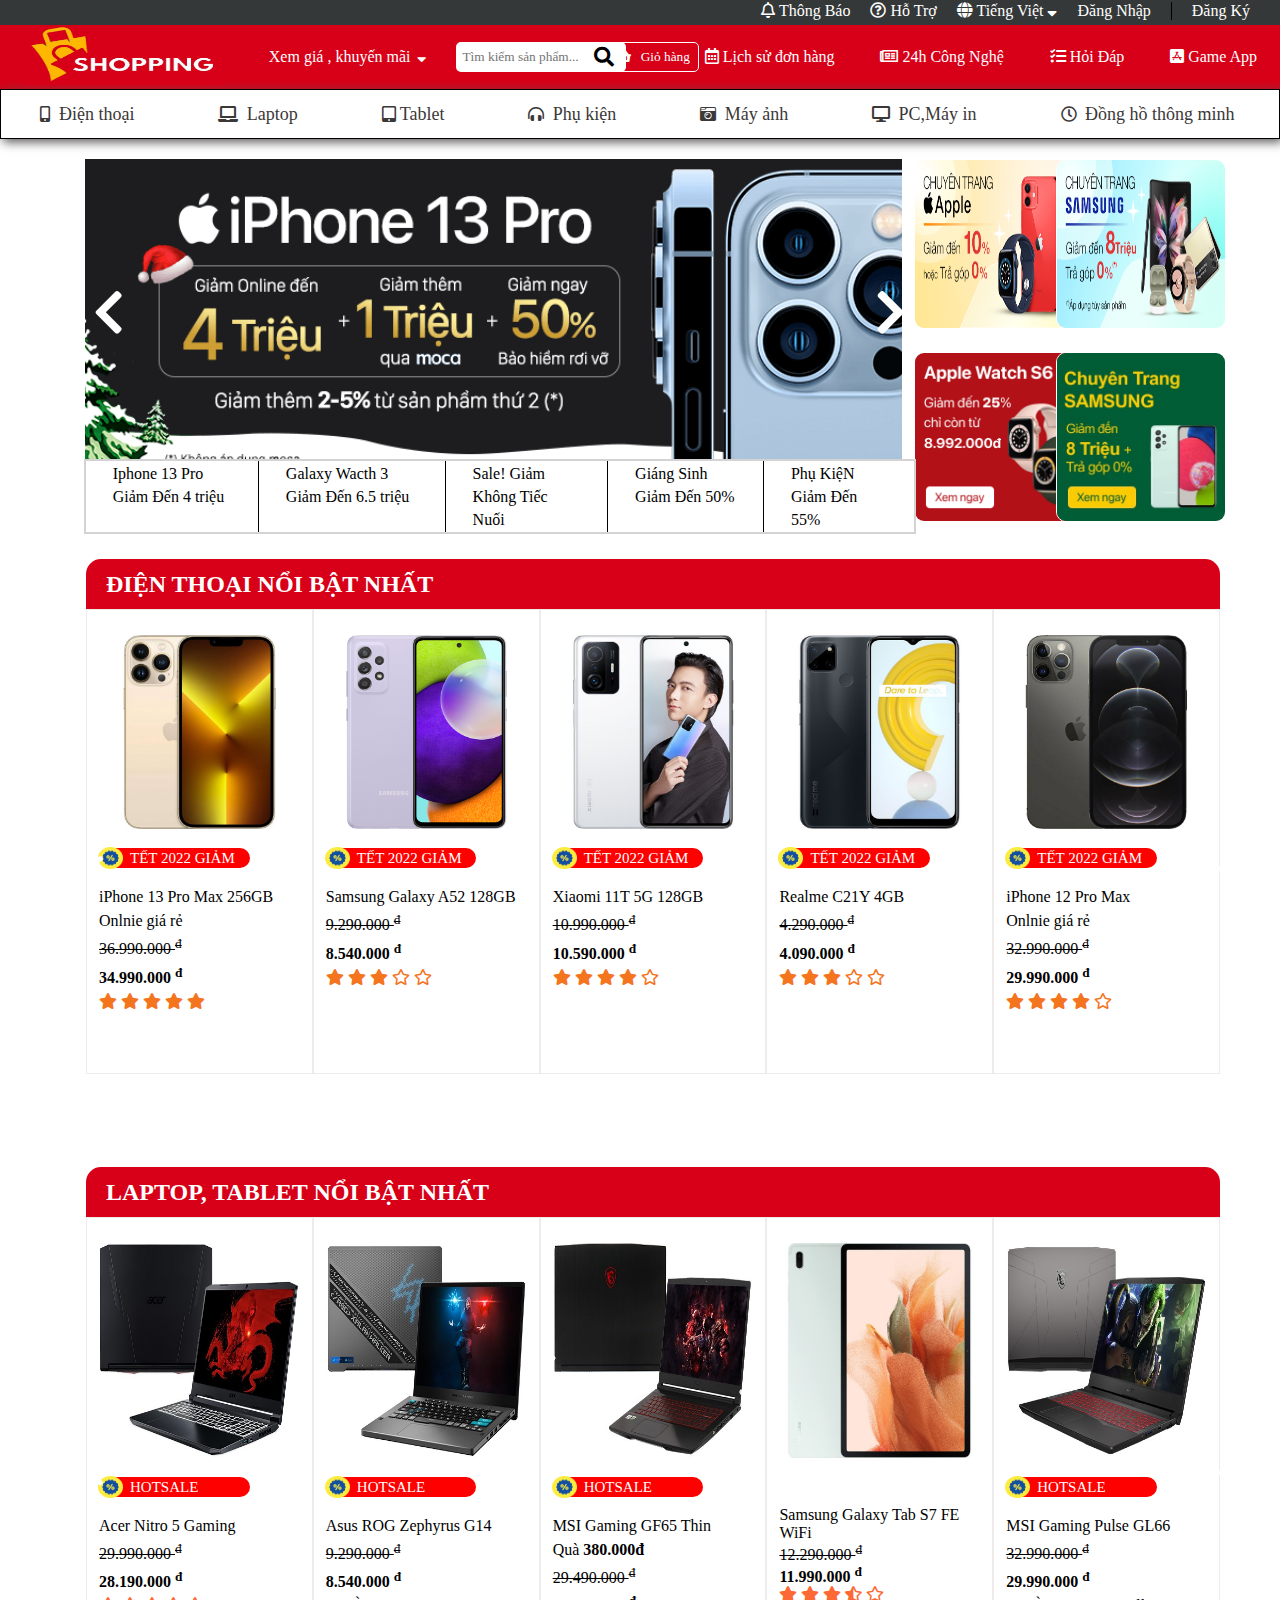
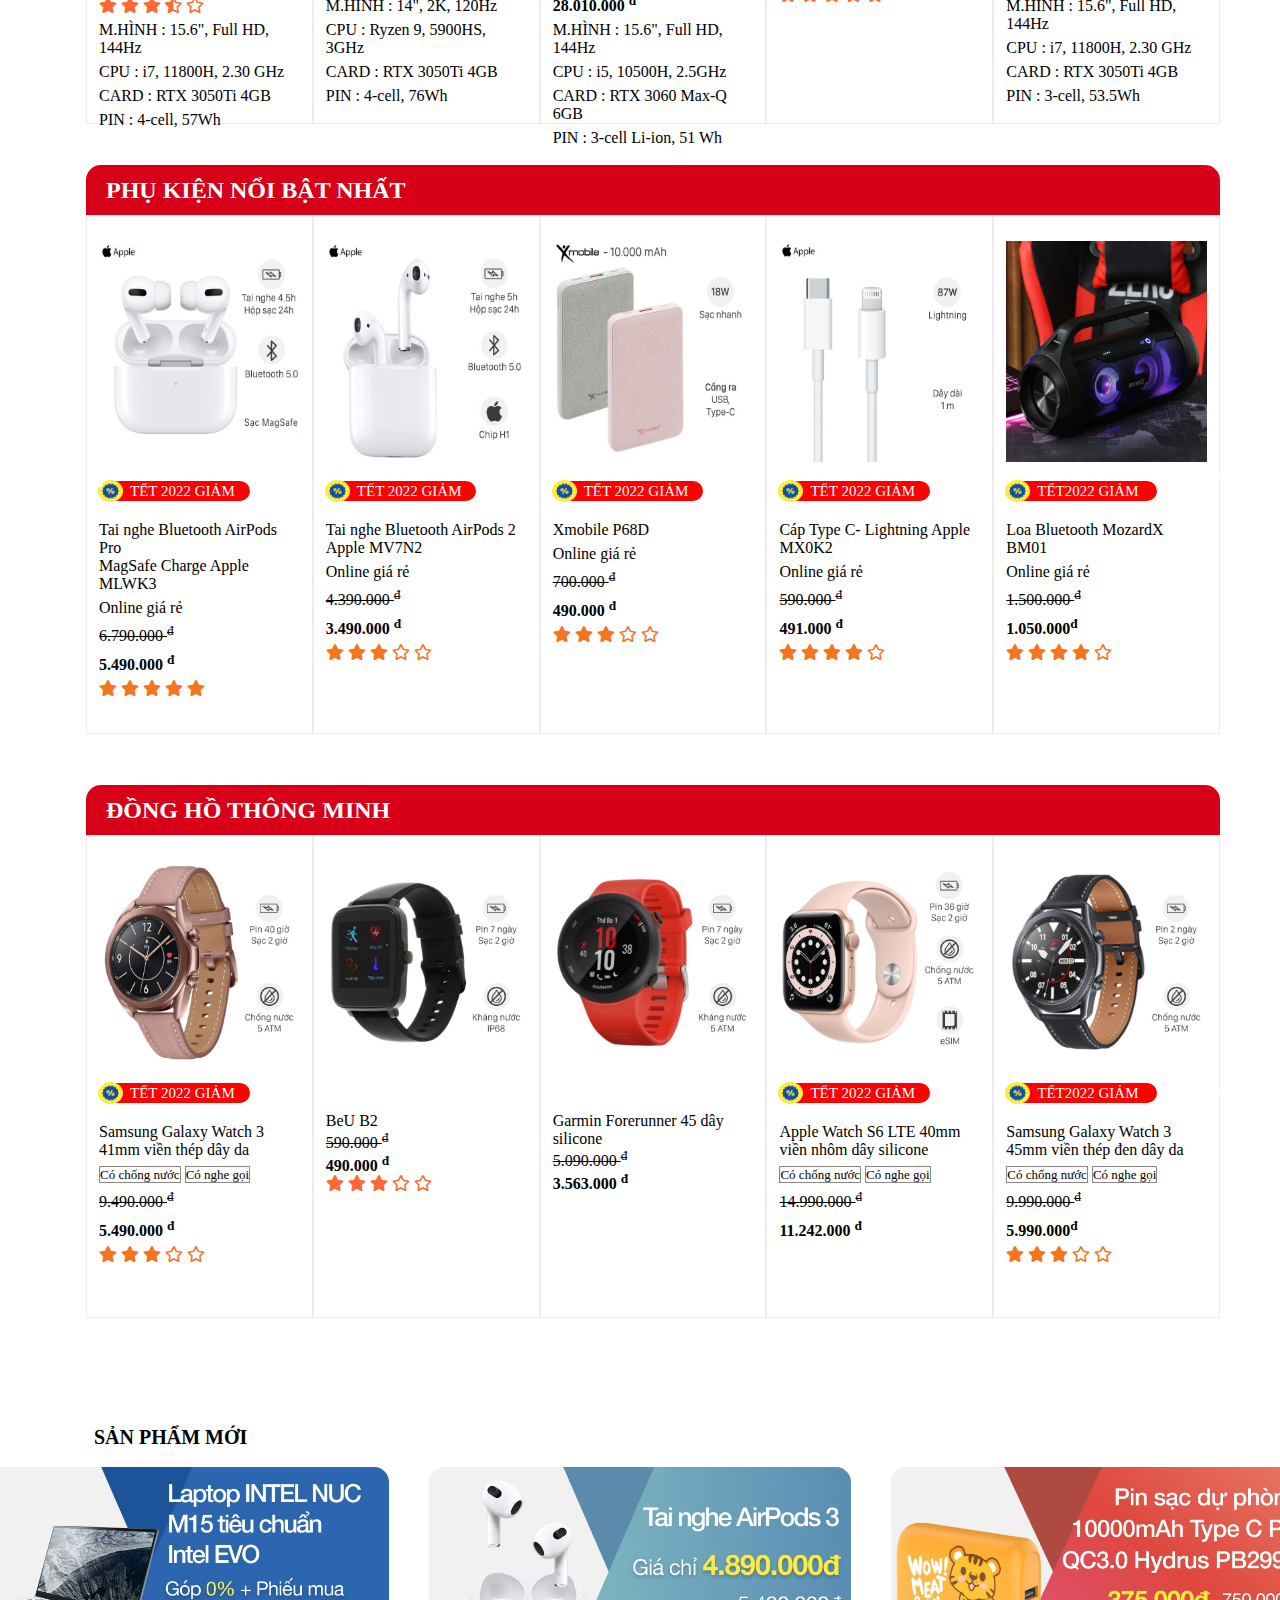
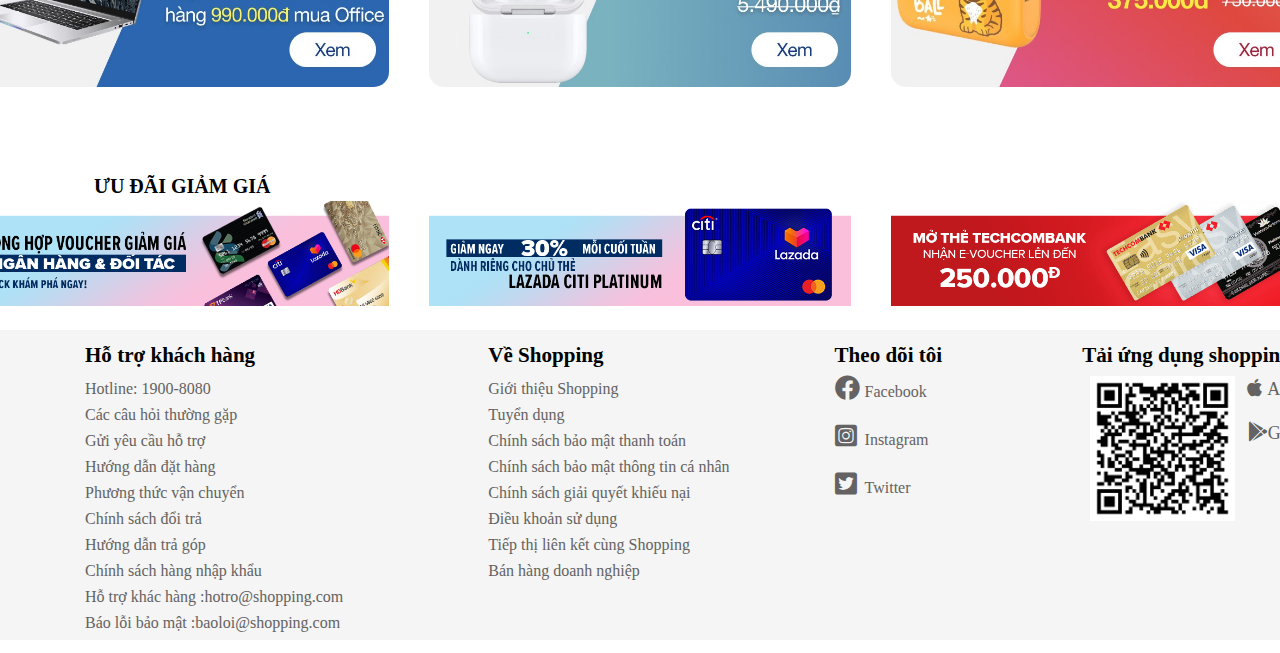
<file: index.html>
<!DOCTYPE html>
<html lang="en">

<head>
    <meta charset="UTF-8">
    <meta name="viewport" content="width=device-width, initial-scale=1.0">
    <title> Shopping</title>
    <link rel="icon" href="./Web/img/266034100_865334250827321_2894576603289853656_n.png">
    <link rel="stylesheet" href="https://cdnjs.cloudflare.com/ajax/libs/font-awesome/5.15.4/css/all.min.css">
    <link rel="stylesheet" href="./Web/style.css">


</head>

<body>
    <div class="App">
        <!-------------------------------- Heading----------------------------------->
        <header class="img-header">
            <div class="header-heading">
                <ul class="heading">
                    <li class="heading-text"><a href="#"><i class="far fa-bell"></i> Thông Báo</a></li>
                    <li class="heading-text"><a href="#"><i class="far fa-question-circle"></i> Hỗ Trợ</a></li>
                    <li class="heading-text"><a href="#"><i class="fas fa-globe"></i> Tiếng Việt <i
                                class="fas fa-sort-down"></i></a></li>
                    <li class="heading-text"><a href="./Login/login.html">Đăng Nhập</a></li>
                    <li class="heading-text"><a href="./Register/register.html">Đăng Ký</a></li>
                </ul>
            </div>
            <!------------------------------   Header  ------------------------------------->
            <div class="header">
                <ul class="header-item">
                    <li><a href="#"><img style="width: 200px; height: 60px;" src="./Web/img/logo.jpg" alt=""></a></li>
                    <li><a href="#">Xem giá , khuyến mãi<i class="fas fa-sort-down"></i> </a></li>
                    <li><input type="text" placeholder="Tìm kiếm sản phẩm..."> <i class="fas fa-search"></i></li>
                    <li><button type="submit"><i class="fas fa-shopping-basket"></i> Giỏ hàng</button></li>
                    <li><a href="#"><i class="far fa-calendar-alt"></i> Lịch sử đơn hàng </a></li>
                    <li><a href="https://www.24h.com.vn/tin-tuc-cong-nghe-c453.html"><i class="far fa-newspaper"></i>
                            24h Công Nghệ </a></li>
                    <li><a href="#"> <i class="fas fa-tasks"></i> Hỏi Đáp </a></li>
                    <li><a href="https://play.google.com/store/apps/category/GAME?hl=vi&gl=US"> <i
                                class="fab fa-app-store-ios"></i> Game App </a></li>

                </ul>
            </div>
            <!---------------------------------- Menu ----------------------------------------->
            <section class="menu-bar">
                <div class="container">
                    <div class="menu-bar-container">
                        <ul>
                            <li> <a href="#dienthoai"> <i class="fas fa-mobile-alt"></i> Điện thoại</a></li>
                            <li> <a href="#laptop"> <i class="fas fa-laptop"></i> Laptop</a></li>
                            <li> <a href="#laptop"> <i class="fas fa-tablet-alt"></i>Tablet</a></li>
                            <li> <a href="#phukien"> <i class="fas fa-headphones-alt"></i> Phụ kiện</a></li>
                            <li> <a href="#"> <i class="fas fa-camera-retro"></i> Máy ảnh</a></li>
                            <li> <a href="#"> <i class="fas fa-desktop"></i> PC,Máy in</a></li>
                            <li> <a href="#dongho"> <i class="far fa-clock"></i> Đồng hồ thông minh</a></li>
                        </ul>

                    </div>
                </div>
            </section>

            <!-------------------------------- Slider------------------------------------------->
            <section class="slider">
                <div class="container">
                    <div class="slider-content">
                        <div class="slider-content-left">
                            <div class="silder-content-left-top-container">
                                <div class="slider-content-left-top">
                                    <a href="#"><img src="./Web/img/banner1.png" alt="banner1"></a>
                                    <a href="#"> <img src="./Web/img/banner2.png" alt="banner2"></a>
                                    <a href="#"><img src="./Web/img/banner3.png" alt="banner3"></a>
                                    <a href="#"><img src="./Web/img/banner4.png" alt="banner4"></a>
                                    <a href="#"><img src="./Web/img/banner5.png" alt="banner5"></a>
                                </div>
                                <div class="slider-content-left-top-btn">
                                    <i class="fas fa-chevron-left"></i>
                                    <i class="fas fa-chevron-right"></i>
                                </div>
                            </div>

                            <div class="slider-content-left-bottom">
                                <li>Iphone 13 Pro Giảm Đến 4 triệu</li>
                                <li>Galaxy Wacth 3 Giảm Đến 6.5 triệu</li>
                                <li>Sale! Giảm Không Tiếc Nuối</li>
                                <li>Giáng Sinh Giảm Đến 50%</li>
                                <li>Phụ KiệN Giảm Đến 55%</li>
                            </div>
                        </div>
                        <div class="slider-content-right">
                            <li><a href="https://www.topzone.vn/"><img
                                        style="border: 1px solid white; border-radius: 10px;" src="./Web/img/right1.png"
                                        alt=""></a></li>
                            <li><a href="https://www.samsung.com/vn/"><img
                                        style="border: 1px solid white; border-radius: 10px;" src="./Web/img/right2.png"
                                        alt=""></a></li>
                            <li><a href="https://www.topzone.vn/apple-watch"><img
                                        style="border: 1px solid white; border-radius: 10px;" src="./Web/img/right3.png"
                                        alt=""></a></li>
                            <li><a href="https://www.samsung.com/vn/"><img
                                        style="border: 1px solid white; border-radius: 10px;" src="./Web/img/right4.png"
                                        alt=""></a></li>
                        </div>
                    </div>
                </div>
            </section>


            <!---------------- slider product 1------------------>
            <section class="slider-product-one">
                <div class="container">
                    <div class="slider-product-one-content">
                        <div class="slider-product-one-content-title">
                            <h2 id="dienthoai">ĐIỆN THOẠI NỔI BẬT NHẤT</h2>
                        </div>
                        <div class="slider-product-one-content-container">
                            <div class="slider-product-one-content-items-container">
                                <div class="slider-product-one-content-items">
                                    <div class="slider-product-one-content-item">
                                        <a href="./Product details/product.html"><img src="./Web/img/đt1.jpg"
                                                alt=""></a>
                                        <div class="slider-product-one-content-item-text">
                                            <li><img src="./Web/img/icon.png" alt="">
                                                <p>TẾT 2022 GIẢM SỐC</p>
                                            </li>
                                            <li>iPhone 13 Pro Max 256GB</li>
                                            <li>Onlnie giá rẻ</li>
                                            <li>36.990.000 <sup>đ</sup></li>
                                            <li>34.990.000 <sup>đ</sup></li>
                                            <li>
                                                <i class="fas fa-star"></i>
                                                <i class="fas fa-star"></i>
                                                <i class="fas fa-star"></i>
                                                <i class="fas fa-star"></i>
                                                <i class="fas fa-star"></i>
                                            </li>
                                        </div>
                                    </div>
                                    <div class="slider-product-one-content-item">
                                        <a href="./Product details/product.html"><img src="./Web/img/đt2.jpg"
                                                alt=""></a>
                                        <div class="slider-product-one-content-item-text">
                                            <li><img src="./Web/img/icon.png" alt="">
                                                <p>TẾT 2022 GIẢM SỐC</p>
                                            </li>
                                            <li>Samsung Galaxy A52 128GB</li>
                                            <li></li>
                                            <li>9.290.000 <sup>đ</sup></li>
                                            <li>8.540.000 <sup>đ</sup></li>
                                            <li>
                                                <i class="fas fa-star"></i>
                                                <i class="fas fa-star"></i>
                                                <i class="fas fa-star"></i>
                                                <i class="far fa-star"></i>
                                                <i class="far fa-star"></i>
                                            </li>
                                        </div>
                                    </div>
                                    <div class="slider-product-one-content-item">
                                        <a href="./Product details/product.html"><img src="./Web/img/đt3.jpg"
                                                alt=""></a>
                                        <div class="slider-product-one-content-item-text">
                                            <li><img src="./Web/img/icon.png" alt="">
                                                <p>TẾT 2022 GIẢM SỐC</p>
                                            </li>
                                            <li>Xiaomi 11T 5G 128GB</li>
                                            <li></li>
                                            <li>10.990.000 <sup>đ</sup></li>
                                            <li>10.590.000 <sup>đ</sup></li>
                                            <li>
                                                <i class="fas fa-star"></i>
                                                <i class="fas fa-star"></i>
                                                <i class="fas fa-star"></i>
                                                <i class="fas fa-star"></i>
                                                <i class="far fa-star"></i>
                                            </li>
                                        </div>
                                    </div>
                                    <div class="slider-product-one-content-item">
                                        <a href="./Product details/product.html"><img src="./Web/img/đt4.jpg"
                                                alt=""></a>
                                        <div class="slider-product-one-content-item-text">
                                            <li><img src="./Web/img/icon.png" alt="">
                                                <p>TẾT 2022 GIẢM SỐC</p>
                                            </li>
                                            <li>Realme C21Y 4GB</li>
                                            <li></li>
                                            <li>4.290.000 <sup>đ</sup></li>
                                            <li>4.090.000 <sup>đ</sup></li>
                                            <li>
                                                <i class="fas fa-star"></i>
                                                <i class="fas fa-star"></i>
                                                <i class="fas fa-star"></i>
                                                <i class="far fa-star"></i>
                                                <i class="far fa-star"></i>
                                            </li>
                                        </div>
                                    </div>
                                    <div class="slider-product-one-content-item">
                                        <a href="./Product details/product.html"><img src="./Web/img/đt5.jpg"
                                                alt=""></a>
                                        <div class="slider-product-one-content-item-text">
                                            <li><img src="./Web/img/icon.png" alt="">
                                                <p>TẾT 2022 GIẢM SỐC</p>
                                            </li>
                                            <li>iPhone 12 Pro Max</li>
                                            <li>Onlnie giá rẻ</li>
                                            <li>32.990.000 <sup>đ</sup></li>
                                            <li>29.990.000 <sup>đ</sup></li>
                                            <li>
                                                <i class="fas fa-star"></i>
                                                <i class="fas fa-star"></i>
                                                <i class="fas fa-star"></i>
                                                <i class="fas fa-star"></i>
                                                <i class="far fa-star"></i>
                                            </li>
                                        </div>
                                    </div>
                                </div>
                                <div class="slider-product-one-content-items">
                                    <div class="slider-product-one-content-item">
                                        <a href="./Product details/product.html"><img src="./Web/img/đt6.jpg"
                                                alt=""></a>
                                        <div class="slider-product-one-content-item-text">
                                            <li><img src="./Web/img/icon.png" alt="">
                                                <p>Giảm thêm 1.000.000đ</p>
                                            </li>
                                            <li>Samsung Galaxy Z Flip3 5G 256GB</li>
                                            <li></li>
                                            <li>26.990.000 <sup>đ</sup></li>
                                            <li>25.990.000 <sup>đ</sup></li>
                                            <li>
                                                <i class="fas fa-star"></i>
                                                <i class="fas fa-star"></i>
                                                <i class="fas fa-star"></i>
                                                <i class="fas fa-star"></i>
                                                <i class="far fa-star"></i>

                                            </li>
                                        </div>
                                    </div>
                                    <div class="slider-product-one-content-item">
                                        <a href="./Product details/product.html"><img src="./Web/img/đt7.jpg"
                                                alt=""></a>
                                        <div class="slider-product-one-content-item-text">
                                            <li><img src="./Web/img/icon.png" alt="">
                                                <p>TẾT 2022 GIẢM SỐC</p>
                                            </li>
                                            <li>Vivo V23e</li>
                                            <li>Onlnie giá rẻ</li>
                                            <li>8.490.000 <sup>đ</sup></li>
                                            <li>8.190.000 <sup>đ</sup></li>
                                            <li>
                                                <i class="fas fa-star"></i>
                                                <i class="fas fa-star"></i>
                                                <i class="fas fa-star"></i>
                                                <i class="fas fa-star"></i>
                                                <i class="far fa-star"></i>
                                            </li>
                                        </div>
                                    </div>
                                    <div class="slider-product-one-content-item">
                                        <a href="./Product details/product.html"><img src="./Web/img/đt8.jpg"
                                                alt=""></a>
                                        <div class="slider-product-one-content-item-text">
                                            <li><img src="./Web/img/icon.png" alt="">
                                                <p>Giảm thêm 1.000.000đ</p>
                                            </li>
                                            <li>Samsung Galaxy Z Fold3 5G 512GB</li>
                                            <li></li>
                                            <li>44.990.000 <sup>đ</sup></li>
                                            <li>43.990.000 <sup>đ</sup></li>
                                            <li>

                                            </li>
                                        </div>
                                    </div>
                                    <div class="slider-product-one-content-item">
                                        <a href="./Product details/product.html"><img src="./Web/img/đt9.jpg"
                                                alt=""></a>
                                        <div class="slider-product-one-content-item-text">
                                            <li><img src="./Web/img/icon.png" alt="">
                                                <p>TẾT 2022 GIẢM SỐC</p>
                                            </li>
                                            <li>Samsung Galaxy S21 Ultra 5G 128GB</li>
                                            <li>Onlnie giá rẻ</li>
                                            <li>30.290.000 <sup>đ</sup></li>
                                            <li>21.090.000 <sup>đ</sup></li>
                                            <li>
                                                <i class="fas fa-star"></i>
                                                <i class="fas fa-star"></i>
                                                <i class="fas fa-star"></i>
                                                <i class="far fa-star"></i>
                                                <i class="far fa-star"></i>
                                            </li>
                                        </div>
                                    </div>
                                    <div class="slider-product-one-content-item">
                                        <a href="./Product details/product.html"><img src="./Web/img/đt10.jpg"
                                                alt=""></a>
                                        <div class="slider-product-one-content-item-text">
                                            <li><img src="./Web/img/icon.png" alt="">
                                                <p>TẾT 2022 GIẢM SỐC</p>
                                            </li>
                                            <li>Vivo X70 Pro 5G</li>
                                            <li>Online giá rẻ</li>
                                            <li>19.990.000 <sup>đ</sup></li>
                                            <li>18.990.000 <sup>đ</sup></li>
                                            <li>

                                            </li>
                                        </div>
                                    </div>
                                </div>
                            </div>
                            <div class="slider-product-one-content-btn">
                                <i class="fas fa-chevron-left fa-chevron-right-one"></i>
                                <i class="fas fa-chevron-right fa-chevron-left-one"></i>
                            </div>
                        </div>
                    </div>
                </div>
            </section>


            <!------------- slider product 2  ---------------------->
            <section class="slider-product-two">
                <div class="container">
                    <div class="slider-product-two-content">
                        <div class="slider-product-two-content-title">
                            <h2 id="laptop">LAPTOP, TABLET NỔI BẬT NHẤT</h2>
                        </div>
                        <div class="slider-product-two-content-container">
                            <div class="slider-product-two-content-items-container">
                                <div class="slider-product-two-content-items">
                                    <div class="slider-product-two-content-item">
                                        <a href="./Product details/product.html"><img src="./Web/img/lt1.jpg"
                                                alt=""></a>
                                        <div class="slider-product-two-content-item-text">
                                            <li><img src="./Web/img/icon.png" alt="">
                                                <p>HOTSALE GAMING</p>
                                            </li>
                                            <li>Acer Nitro 5 Gaming</li>
                                            <li></li>
                                            <li>29.990.000 <sup>đ</sup></li>
                                            <li>28.190.000 <sup>đ</sup></li>
                                            <li>
                                                <i class="fas fa-star"></i>
                                                <i class="fas fa-star"></i>
                                                <i class="fas fa-star"></i>
                                                <i class="fas fa-star-half-alt"></i>
                                                <i class="far fa-star"></i>

                                            </li>

                                            <li>M.HÌNH : 15.6", Full HD, 144Hz</li>
                                            <li>CPU : i7, 11800H, 2.30 GHz</li>
                                            <li>CARD : RTX 3050Ti 4GB</li>
                                            <li>PIN : 4-cell, 57Wh</li>

                                        </div>
                                    </div>
                                    <div class="slider-product-two-content-item">
                                        <a href="./Product details/product.html"><img src="./Web/img/lt2.jpg"
                                                alt=""></a>
                                        <div class="slider-product-two-content-item-text">
                                            <li><img src="./Web/img/icon.png" alt="">
                                                <p>HOTSALE GAMING</p>
                                            </li>
                                            <li>Asus ROG Zephyrus G14</li>
                                            <li></li>
                                            <li>9.290.000 <sup>đ</sup></li>
                                            <li>8.540.000 <sup>đ</sup></li>
                                            <li></li>
                                            <li>M.HÌNH : 14", 2K, 120Hz</li>
                                            <li>CPU : Ryzen 9, 5900HS, 3GHz</li>
                                            <li>CARD : RTX 3050Ti 4GB</li>
                                            <li>PIN : 4-cell, 76Wh</li>
                                        </div>
                                    </div>
                                    <div class="slider-product-two-content-item">
                                        <a href="./Product details/product.html"><img src="./Web/img/lt3.jpg"
                                                alt=""></a>
                                        <div class="slider-product-two-content-item-text">
                                            <li><img src="./Web/img/icon.png" alt="">
                                                <p>HOTSALE GAMING</p>
                                            </li>
                                            <li>MSI Gaming GF65 Thin</li>
                                            <li>Quà <b>380.000đ</b> </li>
                                            <li>29.490.000 <sup>đ</sup></li>
                                            <li>28.010.000 <sup>đ</sup></li>
                                            <li></li>
                                            <li> M.HÌNH : 15.6", Full HD, 144Hz</li>
                                            <li>CPU : i5, 10500H, 2.5GHz</li>
                                            <li>CARD : RTX 3060 Max-Q 6GB</li>
                                            <li>PIN : 3-cell Li-ion, 51 Wh</li>
                                        </div>
                                    </div>
                                    <div class="slider-product-two-content-item">
                                        <a href="./Product details/product.html"><img src="./Web/img/tl1.jpg"
                                                alt=""></a>
                                        <div class="slider-product-two-content-item-tet">
                                            <li></li>
                                            <li>Samsung Galaxy Tab S7 FE WiFi</li>
                                            <li></li>
                                            <li>12.290.000 <sup>đ</sup></li>
                                            <li>11.990.000 <sup>đ</sup></li>
                                            <li>
                                                <i class="fas fa-star"></i>
                                                <i class="fas fa-star"></i>
                                                <i class="fas fa-star"></i>
                                                <i class="fas fa-star-half-alt"></i>
                                                <i class="far fa-star"></i>
                                            </li>
                                        </div>
                                    </div>
                                    <div class="slider-product-two-content-item">
                                        <a href="./Product details/product.html"><img src="./Web/img/lt4.jpg"
                                                alt=""></a>
                                        <div class="slider-product-two-content-item-text">
                                            <li><img src="./Web/img/icon.png" alt="">
                                                <p>HOTSALE GAMING</p>
                                            </li>
                                            <li>MSI Gaming Pulse GL66</li>
                                            <li></li>
                                            <li>32.990.000 <sup>đ</sup></li>
                                            <li>29.990.000 <sup>đ</sup></li>
                                            <li></li>
                                            <li>M.HÌNH : 15.6", Full HD, 144Hz</li>
                                            <li>CPU : i7, 11800H, 2.30 GHz</li>
                                            <li>CARD : RTX 3050Ti 4GB</li>
                                            <li>PIN : 3-cell, 53.5Wh</li>
                                        </div>
                                    </div>
                                </div>
                                <div class="slider-product-two-content-items">
                                    <div class="slider-product-two-content-item">
                                        <a href="./Product details/product.html"><img src="./Web/img/tl2.jpg"
                                                alt=""></a>
                                        <div class="slider-product-two-content-item-tet">
                                            <li></li>
                                            <li>iPad Pro M1 12.9 inch WiFi</li>
                                            <li>Online giá rẻ</li>
                                            <li>41.990.000 <sup>đ</sup></li>
                                            <li>40.790.000 <sup>đ</sup></li>
                                            <li></li>
                                        </div>
                                    </div>
                                    <div class="slider-product-two-content-item">
                                        <a href="./Product details/product.html"><img src="./Web/img/lt5.jpg"
                                                alt=""></a>
                                        <div class="slider-product-two-content-item-text">
                                            <li><img src="./Web/img/icon.png" alt="">
                                                <p>HOTSALE GAMING</p>
                                            </li>
                                            <li>MSI Gaming GF65 Thin</li>
                                            <li>Quà <b>380.000đ</b></li>
                                            <li>29.490.000 <sup>đ</sup></li>
                                            <li>28.010.000 <sup>đ</sup></li>
                                            <li></li>
                                            <li>M.HÌNH : 15.6", Full HD, 144Hz</li>
                                            <li>CPU : i5, 10500H, 2.5GHz</li>
                                            <li>CARD : RTX 3060 Max-Q 6GB</li>
                                            <li>PIN : 3-cell, 51Wh</li>
                                        </div>
                                    </div>
                                    <div class="slider-product-two-content-item">
                                        <a href="./Product details/product.html"><img src="./Web/img/lt6.jpg"
                                                alt=""></a>
                                        <div class="slider-product-two-content-item-text">
                                            <li><img src="./Web/img/icon.png" alt="">
                                                <p>YOGA GIẢM SỐC</p>
                                            </li>
                                            <li>Lenovo Yoga Slim 7</li>
                                            <li></li>
                                            <li>23.990.000 <sup>đ</sup></li>
                                            <li>21.990.000 <sup>đ</sup></li>
                                            <li>
                                                <i class="fas fa-star"></i>
                                                <i class="fas fa-star"></i>
                                                <i class="fas fa-star"></i>
                                                <i class="fas fa-star"></i>
                                                <i class="far fa-star"></i>
                                            </li>
                                            <li>M.HÌNH : 14"Full HD</li>
                                            <li>CPU : i5, 1135G7, 2.4GHz</li>
                                            <li>CARD : Intel Iris Xe</li>
                                            <li>PIN : 4-cell, 60.7 Wh</li>
                                        </div>
                                    </div>
                                    <div class="slider-product-two-content-item">
                                        <a href="./Product details/product.html"><img src="./Web/img/tl3.jpg"
                                                alt=""></a>
                                        <div class="slider-product-two-content-item-tet">
                                            <li></li>
                                            <li>Samsung Galaxy Tab S7</li>
                                            <li>Quà <b>3.000.000đ</b></li>
                                            <li></li>
                                            <li>18.990.000 <sup>đ</sup></li>
                                            <li>
                                                <i class="fas fa-star"></i>
                                                <i class="fas fa-star"></i>
                                                <i class="fas fa-star"></i>
                                                <i class="far fa-star"></i>
                                                <i class="far fa-star"></i>
                                            </li>
                                        </div>
                                    </div>
                                    <div class="slider-product-two-content-item">
                                        <a href="./Product details/product.html"><img src="./Web/img/lt7.jpg"
                                                alt=""></a>
                                        <div class="slider-product-two-content-item-text">
                                            <li><img src="./Web/img/icon.png" alt="">
                                                <p>HOTSALE GAMING</p>
                                            </li>
                                            <li>Dell Gaming G15 5515 </li>
                                            <li>Quà <b>100.000đ</b></li>
                                            <li></li>
                                            <li>25.000.000 <sup>đ</sup></li>
                                            <li></li>
                                            </li>
                                            <li>M.HÌNH : 15.6", Full HD, 120Hz</li>
                                            <li>CPU : Ryzen 5, 5600H, 3.3GHz</li>
                                            <li>CARD : RTX 3050 4GB</li>
                                            <li>PIN : 3-cell, 56Wh</li>
                                        </div>
                                    </div>
                                </div>
                            </div>
                            <div class="slider-product-two-content-btn">
                                <i class="fas fa-chevron-left fa-chevron-right-two"></i>
                                <i class="fas fa-chevron-right fa-chevron-left-two"></i>
                            </div>
                        </div>
                    </div>
                </div>
            </section>


            <!---------------- slider product 3  --------------------->
            <section class="slider-product-three">
                <div class="container">
                    <div class="slider-product-three-content">
                        <div class="slider-product-three-content-title">
                            <h2 id="phukien">PHỤ KIỆN NỔI BẬT NHẤT</h2>
                        </div>
                        <div class="slider-product-three-content-container">
                            <div class="slider-product-three-content-items-container">
                                <div class="slider-product-three-content-items">
                                    <div class="slider-product-three-content-item">
                                        <a href="./Product details/product.html"><img src="./Web/img/tn1.jpg"
                                                alt=""></a>
                                        <div class="slider-product-three-content-item-text">
                                            <li><img src="./Web/img/icon.png" alt="">
                                                <p>TẾT 2022 GIẢM SỐC</p>
                                            </li>
                                            <li>Tai nghe Bluetooth AirPods Pro <br> MagSafe Charge Apple MLWK3</li>
                                            <li>Online giá rẻ</li>
                                            <li>6.790.000 <sup>đ</sup></li>
                                            <li>5.490.000 <sup>đ</sup></li>
                                            <li>
                                                <i class="fas fa-star"></i>
                                                <i class="fas fa-star"></i>
                                                <i class="fas fa-star"></i>
                                                <i class="fas fa-star"></i>
                                                <i class="fas fa-star"></i>

                                            </li>

                                        </div>
                                    </div>
                                    <div class="slider-product-three-content-item">
                                        <a href="./Product details/product.html"><img src="./Web/img/tn2.jpg"
                                                alt=""></a>
                                        <div class="slider-product-three-content-item-text">
                                            <li><img src="./Web/img/icon.png" alt="">
                                                <p>TẾT 2022 GIẢM SỐC</p>
                                            </li>
                                            <li>Tai nghe Bluetooth AirPods 2 Apple MV7N2</li>
                                            <li>Online giá rẻ</li>
                                            <li>4.390.000 <sup>đ</sup></li>
                                            <li>3.490.000 <sup>đ</sup></li>
                                            <li>
                                                <i class="fas fa-star"></i>
                                                <i class="fas fa-star"></i>
                                                <i class="fas fa-star"></i>
                                                <i class="far fa-star"></i>
                                                <i class="far fa-star"></i>
                                            </li>

                                        </div>
                                    </div>
                                    <div class="slider-product-three-content-item">
                                        <a href="./Product details/product.html"><img src="./Web/img/tn3.jpg"
                                                alt=""></a>
                                        <div class="slider-product-three-content-item-text">
                                            <li><img src="./Web/img/icon.png" alt="">
                                                <p>TẾT 2022 GIẢM SỐC</p>
                                            </li>
                                            <li>Xmobile P68D</li>
                                            <li>Online giá rẻ </li>
                                            <li>700.000 <sup>đ</sup></li>
                                            <li>490.000 <sup>đ</sup></li>
                                            <li>
                                                <i class="fas fa-star"></i>
                                                <i class="fas fa-star"></i>
                                                <i class="fas fa-star"></i>
                                                <i class="far fa-star"></i>
                                                <i class="far fa-star"></i>
                                            </li>

                                        </div>
                                    </div>
                                    <div class="slider-product-three-content-item">
                                        <a href="./Product details/product.html"><img src="./Web/img/tn5.jpg"
                                                alt=""></a>
                                        <div class="slider-product-three-content-item-text">
                                            <li><img src="./Web/img/icon.png" alt="">
                                                <p>TẾT 2022 GIẢM SỐC</p>
                                            </li>
                                            <li>Cáp Type C- Lightning Apple MX0K2</li>
                                            <li>Online giá rẻ</li>
                                            <li>590.000 <sup>đ</sup></li>
                                            <li>491.000 <sup>đ</sup></li>
                                            <li>
                                                <i class="fas fa-star"></i>
                                                <i class="fas fa-star"></i>
                                                <i class="fas fa-star"></i>
                                                <i class="fas fa-star"></i>
                                                <i class="far fa-star"></i>
                                            </li>
                                        </div>
                                    </div>
                                    <div class="slider-product-three-content-item">
                                        <a href="./Product details/product.html"><img src="./Web/img/tn7.jpg"
                                                alt=""></a>
                                        <div class="slider-product-three-content-item-text">
                                            <li><img src="./Web/img/icon.png" alt="">
                                                <p>TẾT2022 GIẢM SỐC</p>
                                            </li>
                                            <li>Loa Bluetooth MozardX BM01</li>
                                            <li>Online giá rẻ</li>
                                            <li>1.500.000 <sup>đ</sup></li>
                                            <li>1.050.000<sup>đ</sup></li>
                                            <li>
                                                <i class="fas fa-star"></i>
                                                <i class="fas fa-star"></i>
                                                <i class="fas fa-star"></i>
                                                <i class="fas fa-star"></i>
                                                <i class="far fa-star"></i>
                                            </li>

                                        </div>
                                    </div>
                                </div>
                                <div class="slider-product-three-content-items">
                                    <div class="slider-product-three-content-item">
                                        <a href="./Product details/product.html"><img src="./Web/img/tn10.jpg"
                                                alt=""></a>
                                        <div class="slider-product-three-content-item-text">
                                            <li><img src="./Web/img/icon.png" alt="">
                                                <p>TẾT2022 GIẢM SỐC</p>
                                            </li>
                                            <li>Tai nghe Bluetooth True Wireless Galaxy Buds Pro Bạc</li>
                                            <li>Online giá rẻ</li>
                                            <li>4.990.000 <sup>đ</sup></li>
                                            <li>3.990.000 <sup>đ</sup></li>
                                            <li>
                                                <i class="fas fa-star"></i>
                                                <i class="fas fa-star"></i>
                                                <i class="fas fa-star"></i>
                                                <i class="far fa-star"></i>
                                                <i class="far fa-star"></i>
                                            </li>
                                        </div>
                                    </div>
                                    <div class="slider-product-three-content-item">
                                        <a href="./Product details/product.html"><img src="./Web/img/tn6.jpg"
                                                alt=""></a>
                                        <div class="slider-product-three-content-item-text">
                                            <li><img src="./Web/img/icon.png" alt="">
                                                <p>TẾT 2022 GIẢM SỐC</p>
                                            </li>
                                            <li>Sạc OPPO OP92KAUH</li>
                                            <li>Online giá rẻ</li>
                                            <li>490.000 <sup>đ</sup></li>
                                            <li>343.000 <sup>đ</sup></li>
                                            <li></li>
                                        </div>
                                    </div>
                                    <div class="slider-product-three-content-item">
                                        <a href="./Product details/product.html"><img src="./Web/img/tn4.jpg"
                                                alt=""></a>
                                        <div class="slider-product-three-content-item-text">
                                            <li><img src="./Web/img/icon.png" alt="">
                                                <p>TẾT 2022 GIẢM SỐC</p>
                                            </li>
                                            <li>Xmobile P66D</li>
                                            <li>Online giá rẻ</li>
                                            <li>750.000 <sup>đ</sup></li>
                                            <li>525.000<sup>đ</sup></li>
                                            <li>
                                                <i class="fas fa-star"></i>
                                                <i class="fas fa-star"></i>
                                                <i class="fas fa-star"></i>
                                                <i class="far fa-star"></i>
                                                <i class="far fa-star"></i>
                                            </li>

                                        </div>
                                    </div>
                                    <div class="slider-product-three-content-item">
                                        <a href="./Product details/product.html"><img src="./Web/img/tn8.jpg"
                                                alt=""></a>
                                        <div class="slider-product-three-content-item-text">
                                            <li><img src="./Web/img/icon.png" alt="">
                                                <p>TẾT 2022 GIẢM SỐC</p>
                                            </li>
                                            <li>Loa Bluetooth LG Xboom Go PL5</li>
                                            <li>Online giá rẻ</li>
                                            <li>3.590.000 <sup>đ</sup></li>
                                            <li>1.490.000<sup>đ</sup></li>
                                            <li></li>
                                        </div>
                                    </div>
                                    <div class="slider-product-three-content-item">
                                        <a href="./Product details/product.html"><img src="./Web/img/tn9.jpg"
                                                alt=""></a>
                                        <div class="slider-product-three-content-item-text">
                                            <li><img src="./Web/img/icon.png" alt="">
                                                <p>HOTSALE GAMING</p>
                                            </li>
                                            <li>Sạc Apple MHJE3 </li>
                                            <li>Online giá rẻ</li>
                                            <li>690.000 <sup>đ</sup></li>
                                            <li>540.000 <sup>đ</sup></li>
                                            <li>
                                                <i class="fas fa-star"></i>
                                                <i class="fas fa-star"></i>
                                                <i class="fas fa-star"></i>
                                                <i class="fas fa-star"></i>
                                                <i class="fas fa-star"></i>

                                            </li>

                                        </div>
                                    </div>
                                </div>
                            </div>
                            <div class="slider-product-three-content-btn">
                                <i class="fas fa-chevron-left fa-chevron-right-three"></i>
                                <i class="fas fa-chevron-right fa-chevron-left-three"></i>
                            </div>
                        </div>
                    </div>
                </div>
            </section>


            <!------------------ slider product 4 --------------------->
            <section class="slider-product-four">
                <div class="container">
                    <div class="slider-product-four-content">
                        <div class="slider-product-four-content-title">
                            <h2 id="dongho">ĐỒNG HỒ THÔNG MINH</h2>
                        </div>
                        <div class="slider-product-four-content-container">
                            <div class="slider-product-four-content-items-container">
                                <div class="slider-product-four-content-items">
                                    <div class="slider-product-four-content-item">
                                        <a href="./Product details/product.html"> <img src="./Web/img/dh1.jpg"
                                                alt=""></a>
                                        <div class="slider-product-four-content-item-text">
                                            <li><img src="./Web/img/icon.png" alt="">
                                                <p>TẾT 2022 GIẢM SỐC</p>
                                            </li>
                                            <li>Samsung Galaxy Watch 3 41mm viền thép dây da </li>
                                            <li><span>Có chống nước</span> <span>Có nghe gọi</span></li>
                                            <li>9.490.000 <sup>đ</sup></li>
                                            <li>5.490.000 <sup>đ</sup></li>
                                            <li>
                                                <i class="fas fa-star"></i>
                                                <i class="fas fa-star"></i>
                                                <i class="fas fa-star"></i>
                                                <i class="far fa-star"></i>
                                                <i class="far fa-star"></i>

                                            </li>

                                        </div>
                                    </div>
                                    <div class="slider-product-four-content-item">
                                        <a href="./Product details/product.html"> <img src="./Web/img/dh3.jpg"
                                                alt=""></a>
                                        <div class="slider-product-four-content-item-tet">
                                            <li></li>
                                            <li>BeU B2</li>
                                            <li></li>
                                            <li>590.000 <sup>đ</sup></li>
                                            <li>490.000 <sup>đ</sup></li>
                                            <li>
                                                <i class="fas fa-star"></i>
                                                <i class="fas fa-star"></i>
                                                <i class="fas fa-star"></i>
                                                <i class="far fa-star"></i>
                                                <i class="far fa-star"></i>
                                            </li>

                                        </div>
                                    </div>
                                    <div class="slider-product-four-content-item">
                                        <a href="./Product details/product.html"> <img src="./Web/img/dh5.jpg"
                                                alt=""></a>
                                        <div class="slider-product-four-content-item-tet">
                                            <li></li>
                                            <li>Garmin Forerunner 45 dây <br> silicone</li>
                                            <li></li>
                                            <li>5.090.000 <sup>đ</sup></li>
                                            <li>3.563.000 <sup>đ</sup></li>
                                            <li>
                                            </li>

                                        </div>
                                    </div>
                                    <div class="slider-product-four-content-item">
                                        <a href="./Product details/product.html"> <img src="./Web/img/dh7.jpg"
                                                alt=""></a>
                                        <div class="slider-product-four-content-item-text">
                                            <li><img src="./Web/img/icon.png" alt="">
                                                <p>TẾT 2022 GIẢM SỐC</p>
                                            </li>
                                            <li>Apple Watch S6 LTE 40mm viền nhôm dây silicone</li>
                                            <li><span>Có chống nước</span> <span>Có nghe gọi</span></li>
                                            <li>14.990.000 <sup>đ</sup></li>
                                            <li>11.242.000 <sup>đ</sup></li>
                                            <li>

                                            </li>
                                        </div>
                                    </div>
                                    <div class="slider-product-four-content-item">
                                        <a href="./Product details/product.html"> <img src="./Web/img/dh9.jpg"
                                                alt=""></a>
                                        <div class="slider-product-four-content-item-text">
                                            <li><img src="./Web/img/icon.png" alt="">
                                                <p>TẾT2022 GIẢM SỐC</p>
                                            </li>
                                            <li>Samsung Galaxy Watch 3 45mm viền thép đen dây da</li>
                                            <li><span>Có chống nước</span> <span>Có nghe gọi</span></li>
                                            <li>9.990.000 <sup>đ</sup></li>
                                            <li>5.990.000<sup>đ</sup></li>
                                            <li>
                                                <i class="fas fa-star"></i>
                                                <i class="fas fa-star"></i>
                                                <i class="fas fa-star"></i>
                                                <i class="far fa-star"></i>
                                                <i class="far fa-star"></i>
                                            </li>

                                        </div>
                                    </div>
                                </div>
                                <div class="slider-product-four-content-items">
                                    <div class="slider-product-four-content-item">
                                        <a href="./Product details/product.html"> <img src="./Web/img/dh2.jpg"
                                                alt=""></a>
                                        <div class="slider-product-four-content-item-text">
                                            <li><img src="./Web/img/icon.png" alt="">
                                                <p>TẾT2022 GIẢM SỐC</p>
                                            </li>
                                            <li>Xiaomi Mi Band 5</li>
                                            <li></li>
                                            <li>990.000 <sup>đ</sup></li>
                                            <li>590.000 <sup>đ</sup></li>
                                            <li>
                                                <i class="fas fa-star"></i>
                                                <i class="fas fa-star"></i>
                                                <i class="fas fa-star"></i>
                                                <i class="far fa-star"></i>
                                                <i class="far fa-star"></i>
                                            </li>
                                        </div>
                                    </div>
                                    <div class="slider-product-four-content-item">
                                        <a href="./Product details/product.html"> <img src="./Web/img/dh4.jpg"
                                                alt=""></a>
                                        <div class="slider-product-four-content-item-text">
                                            <li><img src="./Web/img/icon.png" alt="">
                                                <p>TẾT 2022 GIẢM SỐC</p>
                                            </li>
                                            <li>Apple Watch S6 LTE 44mm viền nhôm dây cao su</li>
                                            <li><span>Có chống nước</span> <span>Có nghe gọi</span></li>
                                            <li>15.990.000 <sup>đ</sup></li>
                                            <li>11.992.000 <sup>đ</sup></li>
                                            <li></li>
                                        </div>
                                    </div>
                                    <div class="slider-product-four-content-item">
                                        <a href="./Product details/product.html"> <img src="./Web/img/dh6.jpg"
                                                alt=""></a>
                                        <div class="slider-product-four-content-item-text">
                                            <li><img src="./Web/img/icon.png" alt="">
                                                <p>HOTSALE GIẢM SỐC</p>
                                            </li>
                                            <li>Samsung Galaxy Watch 4 Classic 46mm</li>
                                            <li><span>Có nghe gọi</span></li>
                                            <li>8.990.000 <sup>đ</sup></li>
                                            <li>7.192.000<sup>đ</sup></li>
                                            <li>
                                                <i class="fas fa-star"></i>
                                                <i class="fas fa-star"></i>
                                                <i class="fas fa-star"></i>
                                                <i class="fas fa-star"></i>
                                                <i class="far fa-star"></i>

                                            </li>

                                        </div>
                                    </div>
                                    <div class="slider-product-four-content-item">
                                        <a href="./Product details/product.html"> <img src="./Web/img/dh8.jpg"
                                                alt=""></a>
                                        <div class="slider-product-four-content-item-tet">
                                            <li></li>
                                            <li>Oppo Watch 46mm dây silicone</li>
                                            <li><span>Có nghe gọi</span></li>
                                            <li>7.990.000 <sup>đ</sup></li>
                                            <li>15.752.000<sup>đ</sup></li>
                                            <li>
                                                <i class="fas fa-star"></i>
                                                <i class="fas fa-star"></i>
                                                <i class="fas fa-star"></i>
                                                <i class="far fa-star"></i>
                                                <i class="far fa-star"></i>
                                            </li>
                                        </div>
                                    </div>
                                    <div class="slider-product-four-content-item">
                                        <a href="./Product details/product.html"> <img src="./Web/img/dh10.jpg"
                                                alt=""></a>
                                        <div class="slider-product-four-content-item-tet">
                                            <li></li>
                                            <li>Xiaomi Mi Band 6 </li>
                                            <li>Online giá rẻ</li>
                                            <li>1.290.000 <sup>đ</sup></li>
                                            <li>949.000 <sup>đ</sup></li>
                                            <li>
                                                <i class="fas fa-star"></i>
                                                <i class="fas fa-star"></i>
                                                <i class="fas fa-star"></i>
                                                <i class="fas fa-star"></i>
                                                <i class="far fa-star"></i>

                                            </li>

                                        </div>
                                    </div>
                                </div>
                            </div>
                            <div class="slider-product-four-content-btn">
                                <i class="fas fa-chevron-left fa-chevron-right-four"></i>
                                <i class="fas fa-chevron-right fa-chevron-left-four"></i>
                            </div>
                        </div>
                    </div>
                </div>
            </section><br>



            <!------------------- slider banner -------------------- -->
            <section class="slider-banner">
                <div class="container">
                    <div class="silder-banner-content">
                        <div class="slider-banner-content-title">
                            <h2>SẢN PHẨM MỚI</h2>
                        </div>
                        <div class="slider-banner-content-img">
                            <a href="#"><img src="./Web/img/sp1.jpg" alt="sanpham"></a>
                            <a href="#"><img src="./Web/img/sp2.jpg" alt="sanpham"></a>
                            <a href="#"><img src="./Web/img/sp3.jpg" alt="sanpham"></a>
                        </div>
                    </div>
                </div>
            </section>


            <!------------------- card botom  ---------------------------->
            <section class="card-botom-banner">
                <div class="container">
                    <div class="card-botom-banner-content">
                        <div class="card-botom-banner-content-title">
                            <h2>ƯU ĐÃI GIẢM GIÁ</h2>
                        </div>
                        <div class="card-botom-banner-content-item">
                            <a href="#"><img src="./Web/img/bner.png" alt="bn"></a>
                            <a href="#"><img src="./Web/img/bner2.png" alt="bn"></a>
                            <a href="#"><img src="./Web/img/bner1.png" alt="bn"></a>
                        </div>


                    </div>

                </div>

            </section>

        </header>
        <footer>
            <section class="footer">
                <div class="container">
                    <div class="footer-content">
                        <div class="footer-content-title">
                            <h3>Hỗ trợ khách hàng</h3>
                            <div class="footer-content-container">
                                <a href="#" class="small-text">Hotline: 1900-8080</a>
                                <a href="#" class="small-text">Các câu hỏi thường gặp</a>
                                <a href="#" class="small-text">Gửi yêu cầu hỗ trợ</a>
                                <a href="#" class="small-text">Hướng dẫn đặt hàng</a>
                                <a href="#" class="small-text">Phương thức vận chuyển</a>
                                <a href="#" class="small-text">Chính sách đổi trả</a>
                                <a href="#" class="small-text">Hướng dẫn trả góp</a>
                                <a href="#" class="small-text">Chính sách hàng nhập khẩu</a>
                                <a href="#" class="small-text">Hỗ trợ khác hàng :hotro@shopping.com</a>
                                <a href="#" class="small-text">Báo lỗi bảo mật :baoloi@shopping.com</a>
                            </div>
                        </div>

                        <div class="footer-content-title-shop">
                            <h3>Về Shopping</h3>
                            <div class="footer-content-container-shop">
                                <a href="#" class="small-text">Giới thiệu Shopping</a>
                                <a href="#" class="small-text">Tuyển dụng</a>
                                <a href="#" class="small-text">Chính sách bảo mật thanh toán</a>
                                <a href="#" class="small-text">Chính sách bảo mật thông tin cá nhân</a>
                                <a href="#" class="small-text">Chính sách giải quyết khiếu nại</a>
                                <a href="#" class="small-text">Điều khoản sử dụng</a>
                                <a href="#" class="small-text">Tiếp thị liên kết cùng Shopping</a>
                                <a href="#" class="small-text">Bán hàng doanh nghiệp</a>
                            </div>
                        </div>

                        <div class="footer-content-title-network">
                            <h3>Theo dõi tôi</h3>
                            <div class="footer-content-container-network">
                                <a href="#" class="small-text"><i class="fab fa-facebook"
                                        style="font-size: 25px; line-height: 40px; width: 30px;"></i>Facebook</a>
                                <a href="#" class="small-text"><i class="fab fa-instagram-square"
                                        style="font-size: 25px; line-height: 40px; width: 30px;"></i>Instagram</a>
                                <a href="#" class="small-text"><i class="fab fa-twitter-square"
                                        style="font-size: 25px; line-height: 40px; width: 30px;"></i>Twitter</a>
                            </div>
                        </div>

                        <div class="footer-content-title-application">
                            <h3>Tải ứng dụng shopping ngay thôi</h3>
                            <img class="Qrcode" src="./Web/img/qr code.jpg" alt="code">
                            <a href="#" class="small-text"><i class="fab fa-apple"></i>App Store</a>
                            <a href="#" class="small-text"><i class="fab fa-google-play"></i>Google Play</a>

                        </div>
                    </div>
                </div>
    </div>
    </section>

    </footer>
    </div>
</body>
<script src="./Web/main.js"></script>
</body>

</html>
</file>
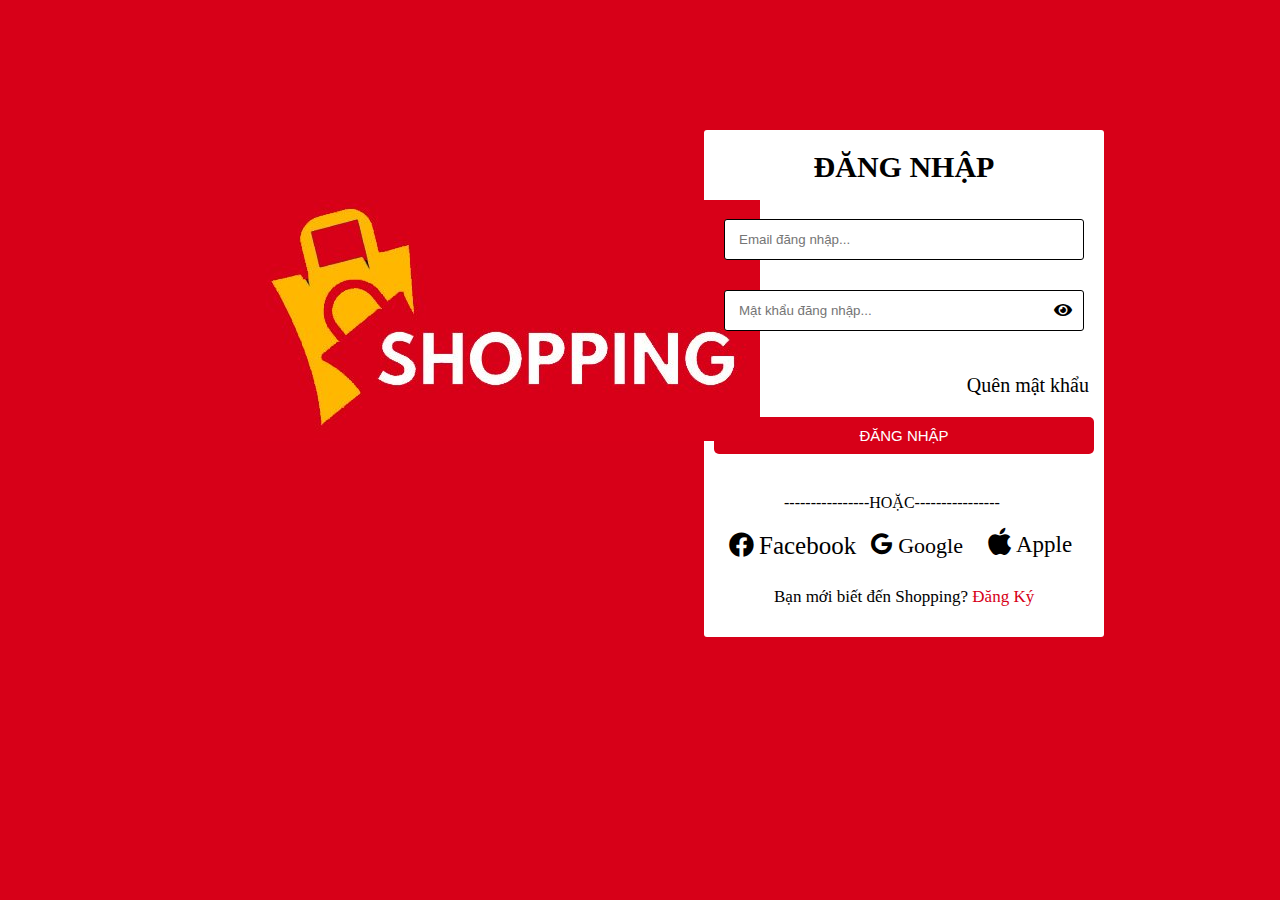
<file: Login/login.html>
<!DOCTYPE html>
<html lang="en">

<head>
    <meta charset="UTF-8">
    <meta http-equiv="X-UA-Compatible" content="IE=edge">
    <meta name="viewport" content="width=device-width, initial-scale=1.0">
    <title>Login</title>
    <link rel="icon" href="../Web/img/266034100_865334250827321_2894576603289853656_n.png">
    <link rel="stylesheet" href="login.css">
    <link rel="stylesheet" href="https://cdnjs.cloudflare.com/ajax/libs/font-awesome/5.15.4/css/all.min.css">
</head>

<body>
    <a href="../index.html"><img class="logo" src="../Web/img/logo.jpg" alt=""></a>
    <section class="login-heading">
        <div class="heading">
            <div class="login">
                <h1> ĐĂNG NHẬP</h1>
                <form>
                    <input type="email" placeholder="Email đăng nhập...">
                    <div>
                        <input type="password" placeholder="Mật khẩu đăng nhập...">
                        <span class="show-btn"><i class="fas fa-eye"></i></span>
                    </div>
                    <p class="recover">
                        <a href="#">Quên mật khẩu</a>
                    </p>
                    <button>ĐĂNG NHẬP</button>
                </form>
                <p class="or">
                    ----------------HOẶC----------------
                </p>
                <div class="icons">
                    <i class="fab fa-facebook">
                        <p class="small-text" style="margin:0 5px;"> Facebook</p>
                    </i>
                    <i class="fab fa-google">
                        <p class="small-text" style="margin:-21px 0 0 27px;"> Google</p>
                    </i>
                    <i class="fab fa-apple">
                        <p class="small-text" style="margin:-25px 0 0 28px; font-size: 23px;"> Apple</p>
                    </i>
                </div>
                <div class="not-number" style="font-size: 17px; margin-left: 70px; margin-top: -10px;">
                    Bạn mới biết đến Shopping? <a href="../Register/register.html" style="color: #D70018;">Đăng Ký</a>
                </div>
            </div>
        </div>
    </section>
</body>

</html>
</file>
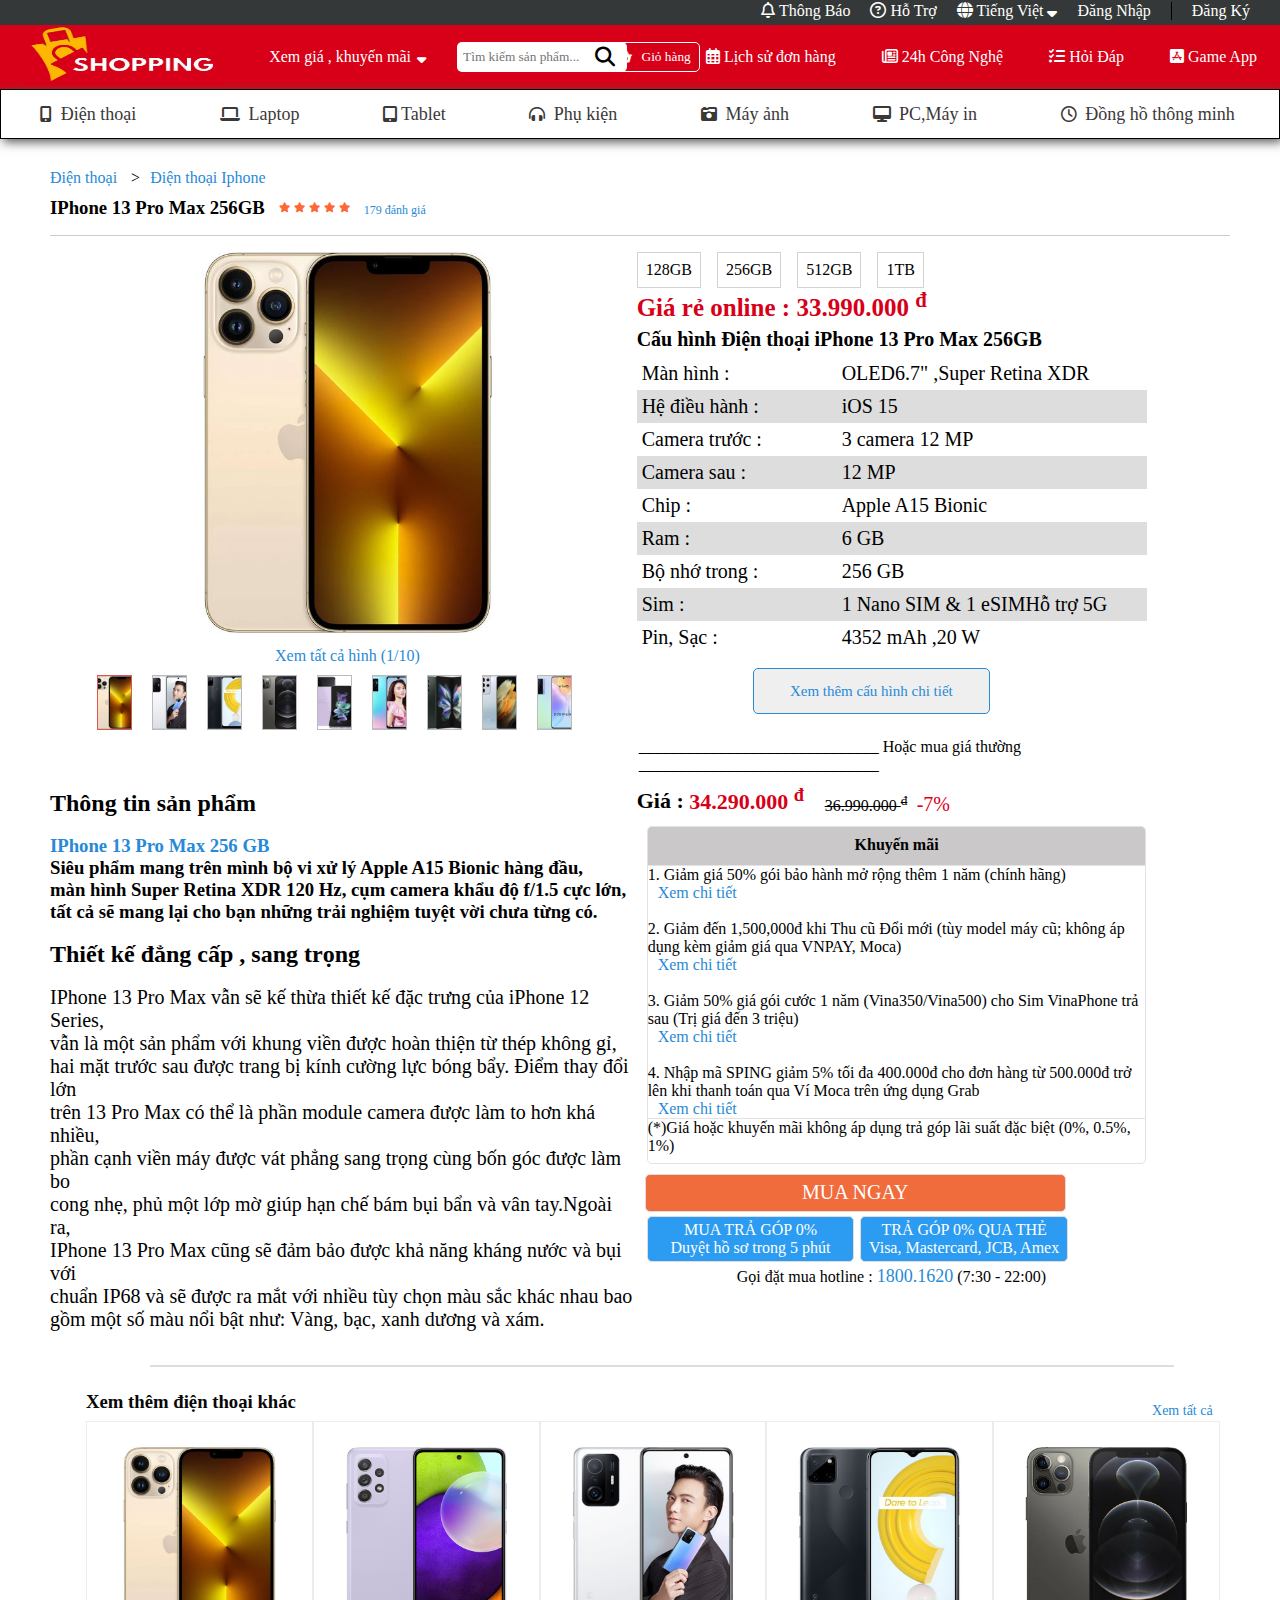
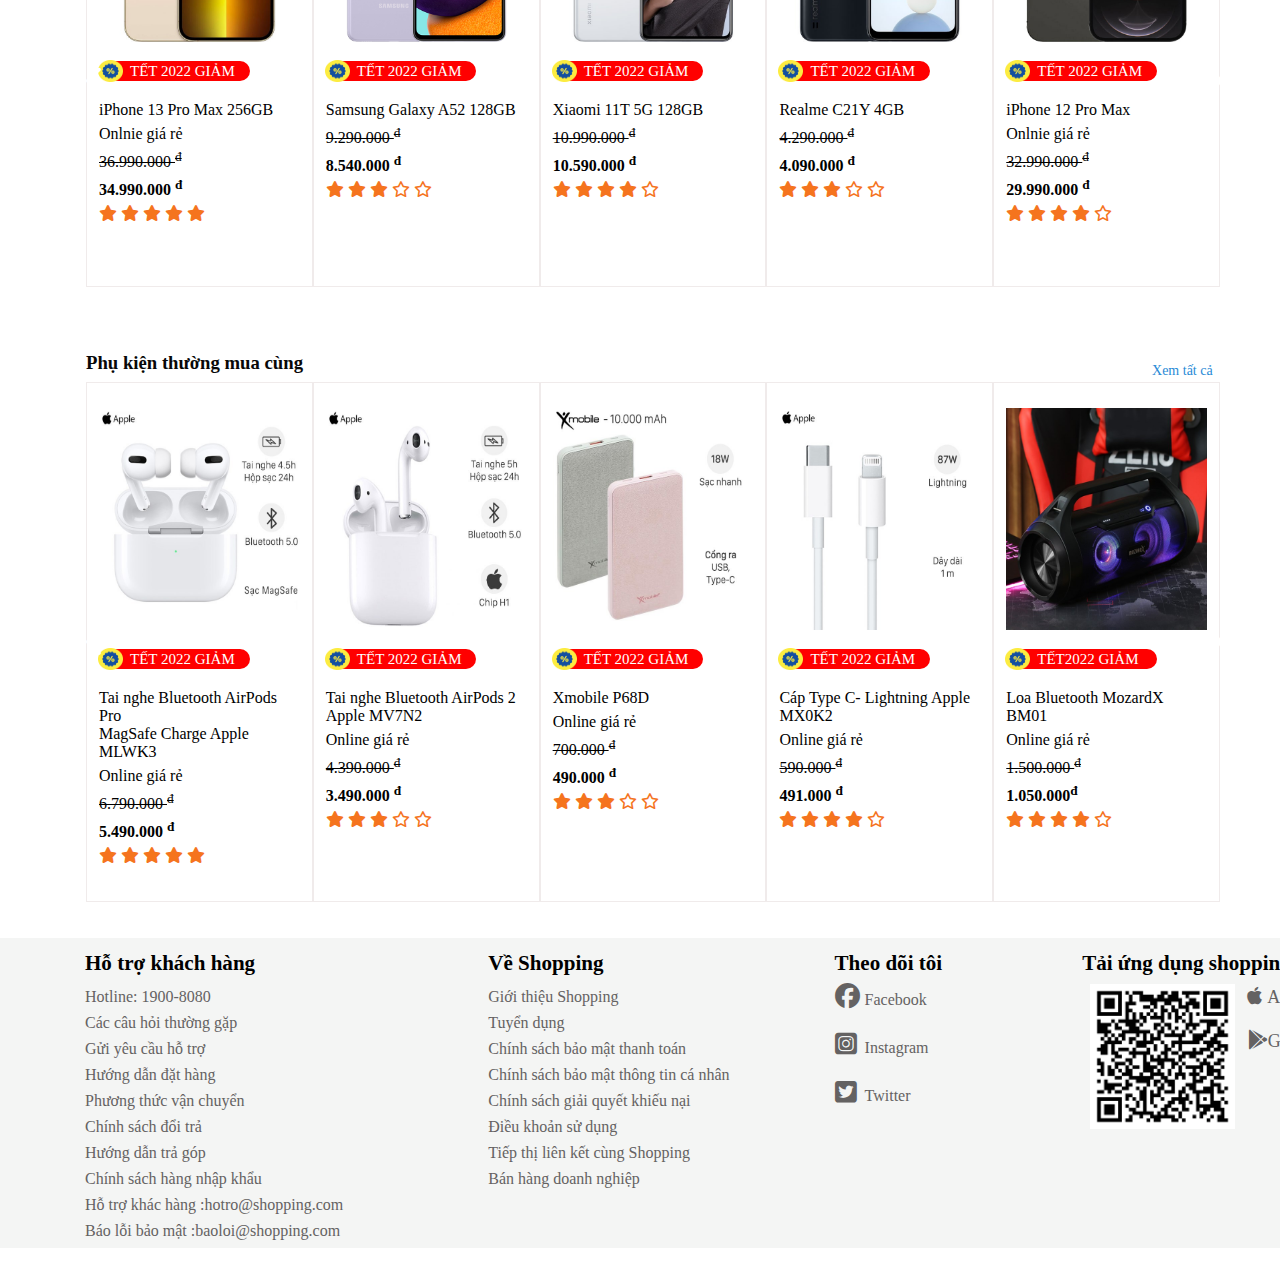
<file: Product details/product.html>
<!DOCTYPE html>
<html lang="en">

<head>
    <meta charset="UTF-8">
    <meta name="viewport" content="width=device-width, initial-scale=1.0">
    <title> Shopping</title>
    <link rel="icon" href="../Web/img/266034100_865334250827321_2894576603289853656_n.png">
    <link rel="stylesheet" href="https://cdnjs.cloudflare.com/ajax/libs/font-awesome/6.1.1/css/all.min.css">
    <link rel="stylesheet" href="./product.css">
    <!-- <link rel="preconnect" href="https://fonts.googleapis.com">
    <link rel="preconnect" href="https://fonts.gstatic.com" crossorigin>
    <link href="https://fonts.googleapis.com/css2?family=Roboto:wght@300&display=swap" rel="stylesheet"> -->


</head>

<body>
    <div class="App">
        <!-------------------------------- Heading----------------------------------->
        <header class="img-header">
            <div class="header-heading">
                <ul class="heading">
                    <li class="heading-text"><a href="#"><i class="far fa-bell"></i> Thông Báo</a></li>
                    <li class="heading-text"><a href="#"><i class="far fa-question-circle"></i> Hỗ Trợ</a></li>
                    <li class="heading-text"><a href="#"><i class="fas fa-globe"></i> Tiếng Việt <i
                                class="fas fa-sort-down"></i></a></li>
                    <li class="heading-text"><a href="../Login/login.html">Đăng Nhập</a></li>
                    <li class="heading-text"><a href="../Register/register.html">Đăng Ký</a></li>
                </ul>
            </div>
            <!------------------------------   Header  ------------------------------------->
            <div class="header">
                <ul class="header-item">
                    <li><a href="../index.html"><img style="width: 200px; height: 60px;" src="../Web/img/logo.jpg"
                                alt=""></a></li>
                    <li><a href="#">Xem giá , khuyến mãi<i class="fas fa-sort-down"></i> </a></li>
                    <li><input type="text" placeholder="Tìm kiếm sản phẩm..."> <i class="fas fa-search"></i></li>
                    <li><button type="submit"><i class="fas fa-shopping-basket"></i> Giỏ hàng</button></li>
                    <li><a href="#"><i class="far fa-calendar-alt"></i> Lịch sử đơn hàng </a></li>
                    <li><a href="https://www.24h.com.vn/tin-tuc-cong-nghe-c453.html"><i class="far fa-newspaper"></i>
                            24h Công Nghệ </a></li>
                    <li><a href="#"> <i class="fas fa-tasks"></i> Hỏi Đáp </a></li>
                    <li><a href="https://play.google.com/store/apps/category/GAME?hl=vi&gl=US"> <i
                                class="fab fa-app-store-ios"></i> Game App </a></li>

                </ul>
            </div>
            <!---------------------------------- Menu ----------------------------------------->
            <section class="menu-bar">
                <div class="container">
                    <div class="menu-bar-container">
                        <ul>
                            <li> <a href="#dienthoai"> <i class="fas fa-mobile-alt"></i> Điện thoại</a></li>
                            <li> <a href="#laptop"> <i class="fas fa-laptop"></i> Laptop</a></li>
                            <li> <a href="#laptop"> <i class="fas fa-tablet-alt"></i>Tablet</a></li>
                            <li> <a href="#phukien"> <i class="fas fa-headphones-alt"></i> Phụ kiện</a></li>
                            <li> <a href="#"> <i class="fas fa-camera-retro"></i> Máy ảnh</a></li>
                            <li> <a href="#"> <i class="fas fa-desktop"></i> PC,Máy in</a></li>
                            <li> <a href="#dongho"> <i class="far fa-clock"></i> Đồng hồ thông minh</a></li>
                        </ul>

                    </div>
                </div>
            </section>


            <!-- product details  -->
            <section>
                <div class="product-details">
                    <div class="container">
                        <div class="breadcrumb">
                            <ol class="breadcrumb-list">
                                <li class="breadcrumb-item">
                                    <a href="../index.html">Điện thoại </a>
                                    <span>&gt;</span>
                                </li>
                                <li class="breadcrumb-item">
                                    <a href="#dienthoai">
                                        Điện thoại Iphone
                                    </a>
                                </li>
                            </ol>
                        </div>
                        <div class="content">
                            <div class="content-text">
                                <ul class="content-text-list">
                                    <li class="content-text-item">
                                        <h3>IPhone 13 Pro Max 256GB</h3>
                                    </li>
                                    <li class="content-text-item">
                                        <i class="fas fa-star"></i>
                                        <i class="fas fa-star"></i>
                                        <i class="fas fa-star"></i>
                                        <i class="fas fa-star"></i>
                                        <i class="fas fa-star"></i>
                                    </li>
                                    <li class="content-text-item">
                                        <p>179 đánh giá</p>
                                    </li>
                                </ul>
                            </div>

                            <!-- content-product-detail-left -->
                            <div class="content-product-detail">
                                <div class="content-product-detail-left">
                                    <div class="container">
                                        <div class="main">
                                            <div class="img-wrap">
                                                <img src="../Web/img/đt1.jpg" alt="" />
                                            </div>
                                            <h4>Xem tất cả hình <span>(1/10)</span></h4>
                                            <div class="list-img">
                                                <div>
                                                    <img src="../Web/img/đt1.jpg" alt="" />
                                                </div>
                                                <div>
                                                    <img src="../Web/img/đt3.jpg" alt="" />
                                                </div>
                                                <div>
                                                    <img src="../Web/img/đt4.jpg" alt="" />
                                                </div>
                                                <div>
                                                    <img src="../Web/img/đt5.jpg" alt="" />
                                                </div>
                                                <div>
                                                    <img src="../Web/img/đt6.jpg" alt="" />
                                                </div>
                                                <div>
                                                    <img src="../Web/img/đt7.jpg" alt="" />
                                                </div>
                                                <div>
                                                    <img src="../Web/img/đt8.jpg" alt="" />
                                                </div>
                                                <div>
                                                    <img src="../Web/img/đt9.jpg" alt="" />
                                                </div>
                                                <div>
                                                    <img src="../Web/img/đt10.jpg" alt="" />
                                                </div>
                                            </div>
                                        </div>
                                    </div>
                                    <div class="product-small-text">
                                        <h2>Thông tin sản phẩm</h2><br>
                                        <h3>
                                            <p> IPhone 13 Pro Max 256 GB </p>Siêu phẩm mang trên mình bộ vi xử lý Apple
                                            A15
                                            Bionic hàng đầu, <br> màn hình Super Retina XDR 120 Hz, cụm camera khẩu độ
                                            f/1.5
                                            cực lớn, <br> tất cả sẽ mang lại cho bạn những trải nghiệm tuyệt vời chưa
                                            từng
                                            có.
                                        </h3><br>
                                        <h2>Thiết kế đẳng cấp , sang trọng</h2><br>
                                        <p class="small-text-paragraph">
                                            IPhone 13 Pro Max vẫn sẽ kế thừa thiết kế đặc trưng của iPhone 12 Series,
                                            <br> vẫn là một sản phẩm với khung viền được hoàn thiện từ thép không gỉ,
                                            <br> hai mặt
                                            trước sau được trang bị kính cường lực bóng bẩy.
                                            Điểm thay đổi lớn <br> trên 13 Pro Max có thể là phần module camera
                                            được
                                            làm to hơn khá nhiều, <br> phần cạnh viền máy được vát phẳng sang
                                            trọng
                                            cùng bốn góc được làm bo <br> cong nhẹ, phủ một lớp mờ giúp hạn chế bám bụi
                                            bẩn
                                            và vân tay.Ngoài ra, <br> IPhone 13 Pro Max cũng sẽ đảm bảo được khả
                                            năng
                                            kháng nước và bụi với <br> chuẩn IP68 và sẽ được ra mắt với nhiều tùy
                                            chọn
                                            màu sắc khác nhau bao <br> gồm một số màu nổi bật như: Vàng, bạc, xanh
                                            dương
                                            và xám.
                                        </p>
                                    </div>
                                </div>


                                <!-- content-product-detail-right -->
                                <div class="content-product-detail-right">
                                    <div class="product-detail-right">
                                        <a href="#" class="product-detail-item">128GB</a>
                                        <a href="#" class="product-detail-item">256GB</a>
                                        <a href="#" class="product-detail-item">512GB</a>
                                        <a href="#" class="product-detail-item">1TB</a>
                                    </div>
                                    <span>Giá rẻ online : 33.990.000 <sup>đ</sup></span>
                                    <h3>Cấu hình Điện thoại iPhone 13 Pro Max 256GB</h3>
                                    <table class="fixed_headers">
                                        <tbody>
                                            <tr>
                                                <td>Màn hình :</td>
                                                <td>OLED6.7" ,Super Retina XDR</td>
                                            </tr>
                                            <tr>
                                                <td>Hệ điều hành :</td>
                                                <td>iOS 15</td>
                                            </tr>
                                            <tr>
                                                <td>Camera trước :</td>
                                                <td>3 camera 12 MP</td>
                                            </tr>
                                            <tr>
                                                <td>Camera sau :</td>
                                                <td>12 MP</td>
                                            </tr>
                                            <tr>
                                                <td>Chip :</td>
                                                <td>Apple A15 Bionic</td>
                                            </tr>
                                            <tr>
                                                <td>Ram :</td>
                                                <td>6 GB</td>
                                            </tr>
                                            <tr>
                                                <td>Bộ nhớ trong :</td>
                                                <td>256 GB</td>
                                            </tr>
                                            <tr>
                                                <td>Sim :</td>
                                                <td>1 Nano SIM & 1 eSIMHỗ trợ 5G</td>
                                            </tr>
                                            <tr>
                                                <td>Pin, Sạc :</td>
                                                <td>4352 mAh ,20 W</td>
                                            </tr>
                                    </table>
                                    <button class="product-btt">Xem thêm cấu hình chi tiết</button>
                                    <P>______________________________ Hoặc mua giá thường ______________________________
                                    </P>
                                    <div class="product-detail-buynow">
                                        <p class="product-detail-price">Giá : <span> 34.290.000 <sup>đ</sup></span> </p>
                                        <p class="product-detail-sale">36.990.000 <sup>đ</sup></p>
                                        <span> -7%</span>
                                    </div>
                                    <div class="product-promotion">
                                        <h4>Khuyến mãi</h4>
                                        <ol class="or">
                                            <li> 1. Giảm giá 50% gói bảo hành mở rộng thêm 1 năm (chính hãng) <br>
                                                <span>Xem chi tiết</span>
                                            </li><br>
                                            <li> 2. Giảm đến 1,500,000đ khi Thu cũ Đổi mới (tùy model máy cũ; không áp
                                                dụng kèm giảm giá qua VNPAY, Moca)<br> <span>Xem chi tiết</span></li>
                                            <br>
                                            <li> 3. Giảm 50% giá gói cước 1 năm (Vina350/Vina500) cho Sim VinaPhone trả
                                                sau (Trị giá đến 3 triệu)<br><span>Xem chi tiết</span></li><br>
                                            <li> 4. Nhập mã SPING giảm 5% tối đa 400.000đ cho đơn hàng từ 500.000đ trở
                                                lên
                                                khi thanh toán qua Ví Moca trên ứng dụng Grab <br><span>Xem chi
                                                    tiết</span></li>
                                        </ol>
                                        <p class="small-text-or"> (*)Giá hoặc khuyến mãi không áp dụng trả góp lãi suất
                                            đặc
                                            biệt (0%, 0.5%, 1%)</p>
                                    </div>
                                    <div class="product-pay">
                                        <button class="btt-text" onclick="showModal()">MUA NGAY </button> <br>
                                        <button class="btt-installment">MUA TRẢ GÓP 0% <br> <span>Duyệt hồ sơ trong 5
                                                phút</span></button>
                                        <button class="btt-pay">TRẢ GÓP 0% QUA THẺ <br> <span>Visa, Mastercard, JCB,
                                                Amex</span></button>
                                        <p class="product-hotline">Gọi đặt mua hotline : <span>1800.1620</span> (7:30 -
                                            22:00)</p>
                                    </div>
                                </div>
                            </div>
                        </div>
                    </div>
                </div>
            </section>
            <hr width="80%" color="#DDD" style="margin: -26px 150px ; ">


            <!------------------ slider-product-one -->
            <section class="slider-product-one">
                <div class="container">
                    <div class="slider-product-one-content">
                        <div class="slider-product-one-content-title">
                            <h3>Xem thêm điện thoại khác</h3>
                            <span>Xem tất cả</span>
                        </div>
                        <div class="slider-product-one-content-container">
                            <div class="slider-product-one-content-items-container">
                                <div class="slider-product-one-content-items">
                                    <div class="slider-product-one-content-item">
                                        <img src="../Web/img/đt1.jpg" alt="">
                                        <div class="slider-product-one-content-item-text">
                                            <li><img src="../Web/img/icon.png" alt="">
                                                <p>TẾT 2022 GIẢM SỐC</p>
                                            </li>
                                            <li>iPhone 13 Pro Max 256GB</li>
                                            <li>Onlnie giá rẻ</li>
                                            <li>36.990.000 <sup>đ</sup></li>
                                            <li>34.990.000 <sup>đ</sup></li>
                                            <li>
                                                <i class="fas fa-star"></i>
                                                <i class="fas fa-star"></i>
                                                <i class="fas fa-star"></i>
                                                <i class="fas fa-star"></i>
                                                <i class="fas fa-star"></i>
                                            </li>
                                        </div>
                                    </div>
                                    <div class="slider-product-one-content-item">
                                        <img src="../Web/img/đt2.jpg" alt="">
                                        <div class="slider-product-one-content-item-text">
                                            <li><img src="../Web/img/icon.png" alt="">
                                                <p>TẾT 2022 GIẢM SỐC</p>
                                            </li>
                                            <li>Samsung Galaxy A52 128GB</li>
                                            <li></li>
                                            <li>9.290.000 <sup>đ</sup></li>
                                            <li>8.540.000 <sup>đ</sup></li>
                                            <li>
                                                <i class="fas fa-star"></i>
                                                <i class="fas fa-star"></i>
                                                <i class="fas fa-star"></i>
                                                <i class="far fa-star"></i>
                                                <i class="far fa-star"></i>
                                            </li>
                                        </div>
                                    </div>
                                    <div class="slider-product-one-content-item">
                                        <img src="../Web/img/đt3.jpg" alt="">
                                        <div class="slider-product-one-content-item-text">
                                            <li><img src="../Web/img/icon.png" alt="">
                                                <p>TẾT 2022 GIẢM SỐC</p>
                                            </li>
                                            <li>Xiaomi 11T 5G 128GB</li>
                                            <li></li>
                                            <li>10.990.000 <sup>đ</sup></li>
                                            <li>10.590.000 <sup>đ</sup></li>
                                            <li>
                                                <i class="fas fa-star"></i>
                                                <i class="fas fa-star"></i>
                                                <i class="fas fa-star"></i>
                                                <i class="fas fa-star"></i>
                                                <i class="far fa-star"></i>
                                            </li>
                                        </div>
                                    </div>
                                    <div class="slider-product-one-content-item">
                                        <img src="../Web/img/đt4.jpg" alt="">
                                        <div class="slider-product-one-content-item-text">
                                            <li><img src="../Web/img/icon.png" alt="">
                                                <p>TẾT 2022 GIẢM SỐC</p>
                                            </li>
                                            <li>Realme C21Y 4GB</li>
                                            <li></li>
                                            <li>4.290.000 <sup>đ</sup></li>
                                            <li>4.090.000 <sup>đ</sup></li>
                                            <li>
                                                <i class="fas fa-star"></i>
                                                <i class="fas fa-star"></i>
                                                <i class="fas fa-star"></i>
                                                <i class="far fa-star"></i>
                                                <i class="far fa-star"></i>
                                            </li>
                                        </div>
                                    </div>
                                    <div class="slider-product-one-content-item">
                                        <img src="../Web/img/đt5.jpg" alt="">
                                        <div class="slider-product-one-content-item-text">
                                            <li><img src="../Web/img/icon.png" alt="">
                                                <p>TẾT 2022 GIẢM SỐC</p>
                                            </li>
                                            <li>iPhone 12 Pro Max</li>
                                            <li>Onlnie giá rẻ</li>
                                            <li>32.990.000 <sup>đ</sup></li>
                                            <li>29.990.000 <sup>đ</sup></li>
                                            <li>
                                                <i class="fas fa-star"></i>
                                                <i class="fas fa-star"></i>
                                                <i class="fas fa-star"></i>
                                                <i class="fas fa-star"></i>
                                                <i class="far fa-star"></i>
                                            </li>
                                        </div>
                                    </div>
                                </div>
                                <div class="slider-product-one-content-items">
                                    <div class="slider-product-one-content-item">
                                        <img src="../Web/img/đt6.jpg" alt="">
                                        <div class="slider-product-one-content-item-text">
                                            <li><img src="../Web/img/icon.png" alt="">
                                                <p>Giảm thêm 1.000.000đ</p>
                                            </li>
                                            <li>Samsung Galaxy Z Flip3 5G 256GB</li>
                                            <li></li>
                                            <li>26.990.000 <sup>đ</sup></li>
                                            <li>25.990.000 <sup>đ</sup></li>
                                            <li>
                                                <i class="fas fa-star"></i>
                                                <i class="fas fa-star"></i>
                                                <i class="fas fa-star"></i>
                                                <i class="fas fa-star"></i>
                                                <i class="far fa-star"></i>

                                            </li>
                                        </div>
                                    </div>
                                    <div class="slider-product-one-content-item">
                                        <img src="../Web/img/đt7.jpg" alt="">
                                        <div class="slider-product-one-content-item-text">
                                            <li><img src="../Web/img/icon.png" alt="">
                                                <p>TẾT 2022 GIẢM SỐC</p>
                                            </li>
                                            <li>Vivo V23e</li>
                                            <li>Onlnie giá rẻ</li>
                                            <li>8.490.000 <sup>đ</sup></li>
                                            <li>8.190.000 <sup>đ</sup></li>
                                            <li>
                                                <i class="fas fa-star"></i>
                                                <i class="fas fa-star"></i>
                                                <i class="fas fa-star"></i>
                                                <i class="fas fa-star"></i>
                                                <i class="far fa-star"></i>
                                            </li>
                                        </div>
                                    </div>
                                    <div class="slider-product-one-content-item">
                                        <img src="../Web/img/đt8.jpg" alt="">
                                        <div class="slider-product-one-content-item-text">
                                            <li><img src="../Web/img/icon.png" alt="">
                                                <p>Giảm thêm 1.000.000đ</p>
                                            </li>
                                            <li>Samsung Galaxy Z Fold3 5G 512GB</li>
                                            <li></li>
                                            <li>44.990.000 <sup>đ</sup></li>
                                            <li>43.990.000 <sup>đ</sup></li>
                                            <li>

                                            </li>
                                        </div>
                                    </div>
                                    <div class="slider-product-one-content-item">
                                        <img src="../Web/img/đt9.jpg" alt="">
                                        <div class="slider-product-one-content-item-text">
                                            <li><img src="../Web/img/icon.png" alt="">
                                                <p>TẾT 2022 GIẢM SỐC</p>
                                            </li>
                                            <li>Samsung Galaxy S21 Ultra 5G 128GB</li>
                                            <li>Onlnie giá rẻ</li>
                                            <li>30.290.000 <sup>đ</sup></li>
                                            <li>21.090.000 <sup>đ</sup></li>
                                            <li>
                                                <i class="fas fa-star"></i>
                                                <i class="fas fa-star"></i>
                                                <i class="fas fa-star"></i>
                                                <i class="far fa-star"></i>
                                                <i class="far fa-star"></i>
                                            </li>
                                        </div>
                                    </div>
                                    <div class="slider-product-one-content-item">
                                        <img src="../Web/img/đt10.jpg" alt="">
                                        <div class="slider-product-one-content-item-text">
                                            <li><img src="../Web/img/icon.png" alt="">
                                                <p>TẾT 2022 GIẢM SỐC</p>
                                            </li>
                                            <li>Vivo X70 Pro 5G</li>
                                            <li>Online giá rẻ</li>
                                            <li>19.990.000 <sup>đ</sup></li>
                                            <li>18.990.000 <sup>đ</sup></li>
                                            <li>

                                            </li>
                                        </div>
                                    </div>
                                </div>
                            </div>
                            <div class="slider-product-one-content-btn">
                                <i class="fas fa-chevron-left fa-chevron-right-one"></i>
                                <i class="fas fa-chevron-right fa-chevron-left-one"></i>
                            </div>
                        </div>
                    </div>
                </div>
            </section>


            <!----------- slider-product-three -->
            <section class="slider-product-three">
                <div class="container">
                    <div class="slider-product-three-content">
                        <div class="slider-product-three-content-title">
                            <h3>Phụ kiện thường mua cùng</h3>
                            <span>Xem tất cả</span>
                        </div>
                        <div class="slider-product-three-content-container">
                            <div class="slider-product-three-content-items-container">
                                <div class="slider-product-three-content-items">
                                    <div class="slider-product-three-content-item">
                                        <img src="../Web/img/tn1.jpg" alt="">
                                        <div class="slider-product-three-content-item-text">
                                            <li><img src="../Web/img/icon.png" alt="">
                                                <p>TẾT 2022 GIẢM SỐC</p>
                                            </li>
                                            <li>Tai nghe Bluetooth AirPods Pro <br> MagSafe Charge Apple MLWK3</li>
                                            <li>Online giá rẻ</li>
                                            <li>6.790.000 <sup>đ</sup></li>
                                            <li>5.490.000 <sup>đ</sup></li>
                                            <li>
                                                <i class="fas fa-star"></i>
                                                <i class="fas fa-star"></i>
                                                <i class="fas fa-star"></i>
                                                <i class="fas fa-star"></i>
                                                <i class="fas fa-star"></i>

                                            </li>

                                        </div>
                                    </div>
                                    <div class="slider-product-three-content-item">
                                        <img src="../Web/img/tn2.jpg" alt="">
                                        <div class="slider-product-three-content-item-text">
                                            <li><img src="../Web/img/icon.png" alt="">
                                                <p>TẾT 2022 GIẢM SỐC</p>
                                            </li>
                                            <li>Tai nghe Bluetooth AirPods 2 Apple MV7N2</li>
                                            <li>Online giá rẻ</li>
                                            <li>4.390.000 <sup>đ</sup></li>
                                            <li>3.490.000 <sup>đ</sup></li>
                                            <li>
                                                <i class="fas fa-star"></i>
                                                <i class="fas fa-star"></i>
                                                <i class="fas fa-star"></i>
                                                <i class="far fa-star"></i>
                                                <i class="far fa-star"></i>
                                            </li>

                                        </div>
                                    </div>
                                    <div class="slider-product-three-content-item">
                                        <img src="../Web/img/tn3.jpg" alt="">
                                        <div class="slider-product-three-content-item-text">
                                            <li><img src="../Web/img/icon.png" alt="">
                                                <p>TẾT 2022 GIẢM SỐC</p>
                                            </li>
                                            <li>Xmobile P68D</li>
                                            <li>Online giá rẻ </li>
                                            <li>700.000 <sup>đ</sup></li>
                                            <li>490.000 <sup>đ</sup></li>
                                            <li>
                                                <i class="fas fa-star"></i>
                                                <i class="fas fa-star"></i>
                                                <i class="fas fa-star"></i>
                                                <i class="far fa-star"></i>
                                                <i class="far fa-star"></i>
                                            </li>

                                        </div>
                                    </div>
                                    <div class="slider-product-three-content-item">
                                        <img src="../Web/img/tn5.jpg" alt="">
                                        <div class="slider-product-three-content-item-text">
                                            <li><img src="../Web/img/icon.png" alt="">
                                                <p>TẾT 2022 GIẢM SỐC</p>
                                            </li>
                                            <li>Cáp Type C- Lightning Apple MX0K2</li>
                                            <li>Online giá rẻ</li>
                                            <li>590.000 <sup>đ</sup></li>
                                            <li>491.000 <sup>đ</sup></li>
                                            <li>
                                                <i class="fas fa-star"></i>
                                                <i class="fas fa-star"></i>
                                                <i class="fas fa-star"></i>
                                                <i class="fas fa-star"></i>
                                                <i class="far fa-star"></i>
                                            </li>
                                        </div>
                                    </div>
                                    <div class="slider-product-three-content-item">
                                        <img src="../Web/img/tn7.jpg" alt="">
                                        <div class="slider-product-three-content-item-text">
                                            <li><img src="../Web/img/icon.png" alt="">
                                                <p>TẾT2022 GIẢM SỐC</p>
                                            </li>
                                            <li>Loa Bluetooth MozardX BM01</li>
                                            <li>Online giá rẻ</li>
                                            <li>1.500.000 <sup>đ</sup></li>
                                            <li>1.050.000<sup>đ</sup></li>
                                            <li>
                                                <i class="fas fa-star"></i>
                                                <i class="fas fa-star"></i>
                                                <i class="fas fa-star"></i>
                                                <i class="fas fa-star"></i>
                                                <i class="far fa-star"></i>
                                            </li>

                                        </div>
                                    </div>
                                </div>
                                <div class="slider-product-three-content-items">
                                    <div class="slider-product-three-content-item">
                                        <img src="../Web/img/tn10.jpg" alt="">
                                        <div class="slider-product-three-content-item-text">
                                            <li><img src="../Web/img/icon.png" alt="">
                                                <p>TẾT2022 GIẢM SỐC</p>
                                            </li>
                                            <li>Tai nghe Bluetooth True Wireless Galaxy Buds Pro Bạc</li>
                                            <li>Online giá rẻ</li>
                                            <li>4.990.000 <sup>đ</sup></li>
                                            <li>3.990.000 <sup>đ</sup></li>
                                            <li>
                                                <i class="fas fa-star"></i>
                                                <i class="fas fa-star"></i>
                                                <i class="fas fa-star"></i>
                                                <i class="far fa-star"></i>
                                                <i class="far fa-star"></i>
                                            </li>
                                        </div>
                                    </div>
                                    <div class="slider-product-three-content-item">
                                        <img src="../Web/img/tn6.jpg" alt="">
                                        <div class="slider-product-three-content-item-text">
                                            <li><img src="../Web/img/icon.png" alt="">
                                                <p>TẾT 2022 GIẢM SỐC</p>
                                            </li>
                                            <li>Sạc OPPO OP92KAUH</li>
                                            <li>Online giá rẻ</li>
                                            <li>490.000 <sup>đ</sup></li>
                                            <li>343.000 <sup>đ</sup></li>
                                            <li></li>
                                        </div>
                                    </div>
                                    <div class="slider-product-three-content-item">
                                        <img src="../Web/img/tn4.jpg" alt="">
                                        <div class="slider-product-three-content-item-text">
                                            <li><img src="../Web/img/icon.png" alt="">
                                                <p>TẾT 2022 GIẢM SỐC</p>
                                            </li>
                                            <li>Xmobile P66D</li>
                                            <li>Online giá rẻ</li>
                                            <li>750.000 <sup>đ</sup></li>
                                            <li>525.000<sup>đ</sup></li>
                                            <li>
                                                <i class="fas fa-star"></i>
                                                <i class="fas fa-star"></i>
                                                <i class="fas fa-star"></i>
                                                <i class="far fa-star"></i>
                                                <i class="far fa-star"></i>
                                            </li>

                                        </div>
                                    </div>
                                    <div class="slider-product-three-content-item">
                                        <img src="../Web/img/tn8.jpg" alt="">
                                        <div class="slider-product-three-content-item-text">
                                            <li><img src="../Web/img/icon.png" alt="">
                                                <p>TẾT 2022 GIẢM SỐC</p>
                                            </li>
                                            <li>Loa Bluetooth LG Xboom Go PL5</li>
                                            <li>Online giá rẻ</li>
                                            <li>3.590.000 <sup>đ</sup></li>
                                            <li>1.490.000<sup>đ</sup></li>
                                            <li></li>
                                        </div>
                                    </div>
                                    <div class="slider-product-three-content-item">
                                        <img src="../Web/img/tn9.jpg" alt="">
                                        <div class="slider-product-three-content-item-text">
                                            <li><img src="../Web/img/icon.png" alt="">
                                                <p>HOTSALE GAMING</p>
                                            </li>
                                            <li>Sạc Apple MHJE3 </li>
                                            <li>Online giá rẻ</li>
                                            <li>690.000 <sup>đ</sup></li>
                                            <li>540.000 <sup>đ</sup></li>
                                            <li>
                                                <i class="fas fa-star"></i>
                                                <i class="fas fa-star"></i>
                                                <i class="fas fa-star"></i>
                                                <i class="fas fa-star"></i>
                                                <i class="fas fa-star"></i>

                                            </li>

                                        </div>
                                    </div>
                                </div>
                            </div>
                            <div class="slider-product-three-content-btn">
                                <i class="fas fa-chevron-left fa-chevron-right-three"></i>
                                <i class="fas fa-chevron-right fa-chevron-left-three"></i>
                            </div>
                        </div>
                    </div>
                </div>
            </section>




            <!------------------------------- footer ------------------------------>
            <footer>
                <section class="footer">
                    <div class="container">
                        <div class="footer-content">
                            <div class="footer-content-title">
                                <h3>Hỗ trợ khách hàng</h3>
                                <div class="footer-content-container">
                                    <a href="#" class="small-text">Hotline: 1900-8080</a>
                                    <a href="#" class="small-text">Các câu hỏi thường gặp</a>
                                    <a href="#" class="small-text">Gửi yêu cầu hỗ trợ</a>
                                    <a href="#" class="small-text">Hướng dẫn đặt hàng</a>
                                    <a href="#" class="small-text">Phương thức vận chuyển</a>
                                    <a href="#" class="small-text">Chính sách đổi trả</a>
                                    <a href="#" class="small-text">Hướng dẫn trả góp</a>
                                    <a href="#" class="small-text">Chính sách hàng nhập khẩu</a>
                                    <a href="#" class="small-text">Hỗ trợ khác hàng :hotro@shopping.com</a>
                                    <a href="#" class="small-text">Báo lỗi bảo mật :baoloi@shopping.com</a>
                                </div>
                            </div>

                            <div class="footer-content-title-shop">
                                <h3>Về Shopping</h3>
                                <div class="footer-content-container-shop">
                                    <a href="#" class="small-text">Giới thiệu Shopping</a>
                                    <a href="#" class="small-text">Tuyển dụng</a>
                                    <a href="#" class="small-text">Chính sách bảo mật thanh toán</a>
                                    <a href="#" class="small-text">Chính sách bảo mật thông tin cá nhân</a>
                                    <a href="#" class="small-text">Chính sách giải quyết khiếu nại</a>
                                    <a href="#" class="small-text">Điều khoản sử dụng</a>
                                    <a href="#" class="small-text">Tiếp thị liên kết cùng Shopping</a>
                                    <a href="#" class="small-text">Bán hàng doanh nghiệp</a>
                                </div>
                            </div>

                            <div class="footer-content-title-network">
                                <h3>Theo dõi tôi</h3>
                                <div class="footer-content-container-network">
                                    <a href="#" class="small-text"><i class="fab fa-facebook"
                                            style="font-size: 25px; line-height: 40px; width: 30px;"></i>Facebook</a>
                                    <a href="#" class="small-text"><i class="fab fa-instagram-square"
                                            style="font-size: 25px; line-height: 40px; width: 30px;"></i>Instagram</a>
                                    <a href="#" class="small-text"><i class="fab fa-twitter-square"
                                            style="font-size: 25px; line-height: 40px; width: 30px;"></i>Twitter</a>
                                </div>
                            </div>

                            <div class="footer-content-title-application">
                                <h3>Tải ứng dụng shopping ngay thôi</h3>
                                <img class="Qrcode" src="../Web/img/qr code.jpg" alt="code">
                                <a href="#" class="small-text"><i class="fab fa-apple"></i>App Store</a>
                                <a href="#" class="small-text"><i class="fab fa-google-play"></i>Google Play</a>

                            </div>
                        </div>
                    </div>
    </div>
    </section>
    </footer>
    </div>

    <!-- Modal -->
    <div class="modal js-modal">
        <div class="modal-container">
            <div class="modal-close js-modal-close " onclick="closeModal()">
                <i class="fa-solid fa-xmark"></i>
            </div>
            <header class="modal-header">
                <i class="fa-solid fa-briefcase"></i>
                CHỌN SẢN PHẨM
            </header>
                <label for="quantity" class="modal-label">
                    Màu sắc
                </label>
                <input id="quantity" class="modal-input" placeholder="Màu....">
                <label for="quantity" class="modal-label">
                    Số lượng
                </label>
                <input id="quantity" class="modal-input" placeholder="1....">

                <label for="email" class="modal-label">
                    Email của bạn
                </label>
                <input id="email" class="modal-input " placeholder="Email của bạn.....">
                <button id="buy-tickets">
                    Mua ngay <i class="fa-solid fa-check"></i>
                </button>
            </div>
        </div>
    </div>


</body>
<script src="./product.js"></script>
</body>

</html>
</file>
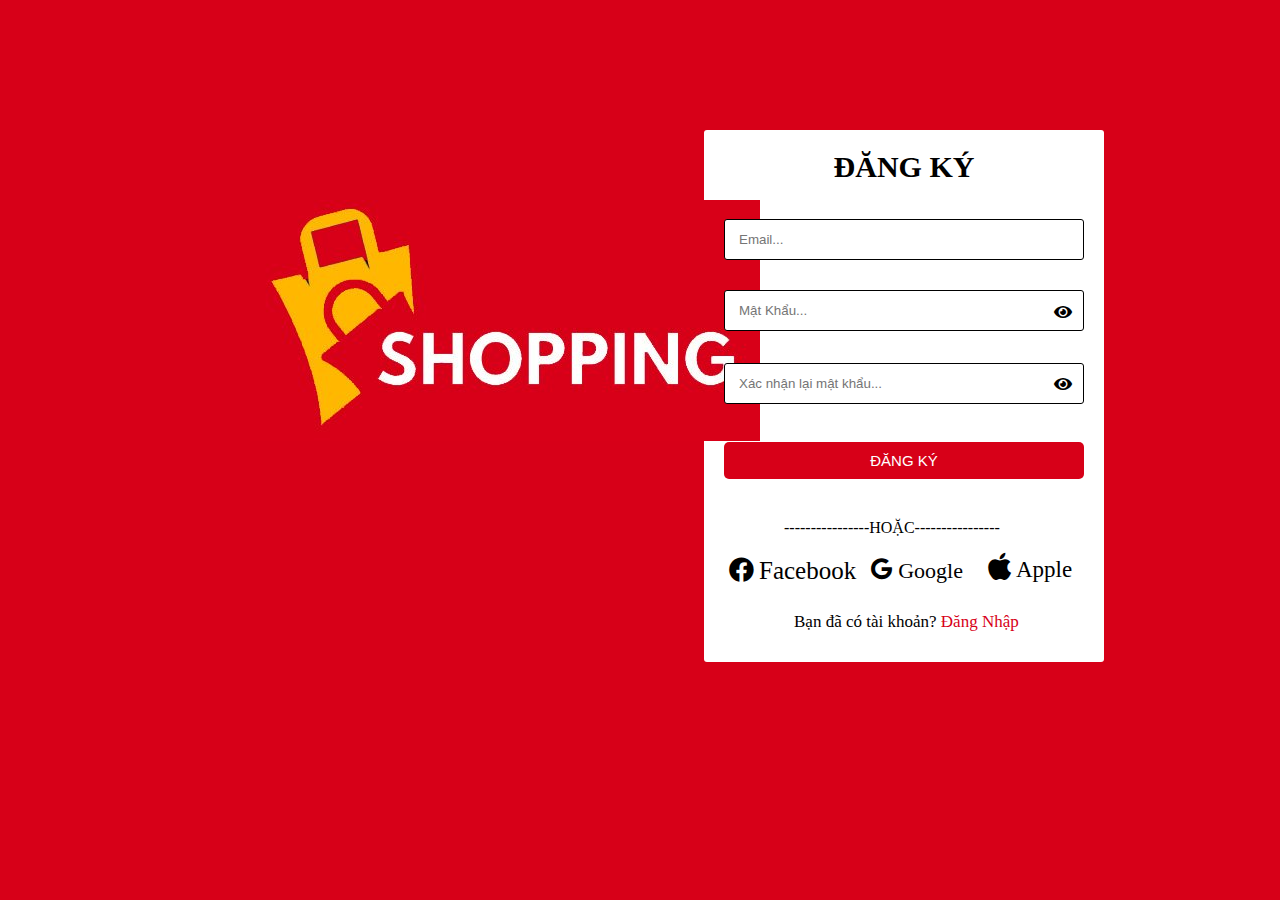
<file: Register/register.html>
<!DOCTYPE html>
<html lang="en">

<head>
    <meta charset="UTF-8">
    <meta http-equiv="X-UA-Compatible" content="IE=edge">
    <meta name="viewport" content="width=device-width, initial-scale=1.0">
    <title>Register</title>
    <link rel="icon" href="../Web/img/266034100_865334250827321_2894576603289853656_n.png">
    <link rel="stylesheet" href="register.css">
    <link rel="stylesheet" href="https://cdnjs.cloudflare.com/ajax/libs/font-awesome/5.15.4/css/all.min.css">
</head>

<body>
    <a href="../index.html"><img class="logo" src="../Web/img/logo.jpg" alt=""></a>
    <section class="login-heading">
        <div class="heading">
            <div class="login">
                <h1> ĐĂNG KÝ</h1>
                <form>
                    <input type="email" placeholder="Email...">
                    <div class="container">
                        <input type="password" placeholder="Mật Khẩu...">
                        <span class="show-btn"><i class="fas fa-eye"></i></span>
                    </div>
                    <div>
                        <input style="margin: 33px 0 0 20px;" type="password" placeholder="Xác nhận lại mật khẩu...">
                        <span class="showw-btn"><i class="fas fa-eye"></i></span>
                    </div>
                    <button>ĐĂNG KÝ</button>
                </form>
                <p class="or">
                    ----------------HOẶC----------------
                </p>
                <div class="icons">
                    <i class="fab fa-facebook">
                        <p class="small-text" style="margin:0 5px;"> Facebook</p>
                    </i>
                    <i class="fab fa-google">
                        <p class="small-text" style="margin:-21px 0 0 27px;"> Google</p>
                    </i>
                    <i class="fab fa-apple">
                        <p class="small-text" style="margin:-25px 0 0 28px; font-size: 23px;"> Apple</p>
                    </i>
                </div>
                <div class="not-number" style="font-size: 17px; margin-left: 90px; margin-top: -10px;">
                    Bạn đã có tài khoản? <a href="../Login/login.html" style="color: #D70018;">Đăng Nhập</a>
                </div>
            </div>
        </div>
    </section>
</body>

</html>
</file>
<file: Web/style.css>
* {
    padding: 0;
    margin: 0;
    box-sizing: border-box;
    font-family: Cambria, Cochin, Georgia, Times, 'Times New Roman', serif
}

ul {
    list-style: none;
}

a {
    text-decoration: none;
}

li {
    text-decoration: none;
}

.App {
    width: 100%;
    height: 100vh;
}


.img-header img {
    width: 70%;
    height: 300px;

}

/*-------------------------------------------------- heading  */
.header-heading {
    background-color: rgb(53, 56, 56);
    height: 25px;
}

.heading {
    display: flex;
    justify-content: right;
    position: relative;
    top: 2px;

}

.heading li a {
    color: white;
    font-size: 16px;
}

.heading-text {
    margin: 0px 10px 0px 10px;
}

.heading-text:last-child {
    border-left: 1px solid black;
    padding: 0px 20px 0px 20px;
}

.heading-text:hover a {
    color: rgba(209, 203, 203, 0.7);
}

/* -------------------------------------------------header */
.header {
    background-color: #D70018;
}

.header-item {
    display: flex;
    justify-content: space-around;
    align-items: center;
}

.header-item li,
a {
    color: white;
    font-size: 16px;
}

.header-item li:nth-child(2) i {
    color: white;
    font-size: 15px;
    margin-left: 6px;

}

.header-item li:nth-child(2) i:hover {
    color: black;
}


.header-item a:hover {
    color: black;
}

.header-item li:nth-child(3) {
    position: relative;
    left: -15px;
}

.header-item li:nth-child(3) input {
    height: 30px;
    width: 100%;
    border-radius: 5px;
    border: none;
    padding-left: 6px;
}

.header-item li:nth-child(3) i {
    position: absolute;
    font-size: 20px;
    right: 12px;
    color: black;
    line-height: 30px;
}

.header-item li:nth-child(4) button {
    height: 30px;
    padding: 0 8px;
    margin-left: -80px;
    cursor: pointer;
    background-color: transparent;
    color: white;
    border-radius: 5px;
    border: 1px solid white;

}


.header-item li:nth-child(4) i {
    margin-right: 6px;
}

.header-item li:nth-child(4):hover button {
    color: black;
}


.header-item li:nth-child(5) a {
    margin-left: -40px;
}

/*--------------------------------------------- menu */

.menu-bar {
    background-color: white;
    border: 1px solid black;
    box-shadow: 3px 3px 10px rgb(87, 84, 84);

}

.menu-bar ul {
    display: flex;
    justify-content: space-around;

}

.menu-bar ul li a {
    color: rgb(59, 56, 56);
    font-size: 18px;

}

.menu-bar ul li a i {
    margin-right: 4px;
    font-size: 16px;
}

.menu-bar ul li {
    padding: 14px 14px 13px 9px;
}

.menu-bar ul li:hover {
    background-color: rgb(241, 188, 163);
    position: relative;
    top: -1px;

}

/*-------------------------------------------- Slider  */

li {
    list-style: none;
}

.slider {
    padding: 20px 0px;
    height: 350px;
}

.slider-content {
    display: flex;
    justify-content: space-between;
}

/*------------------ Slider content lerf --------------*/

.slider-content-left {
    width: 65%;
}

.slider-content-left-top {
    width: 100%;
    height: 300px;
    position: relative;
}

.slider-content-left-top img {
    width: 117%;
    height: 100%;
    object-fit: cover;
    padding: 0px 85px;

}

.slider-content-right {
    width: 35%;
}

/* ------------------------Slider content  left bottom ------------------------*/
.slider-content-left-bottom {
    display: flex;
    justify-content: space-between;
    border: 2px solid rgb(212, 210, 210);
    position: relative;
    top: 0;
    left: 83.7px;
    right: 0;
    width: 100%;

}

.slider-content-left-bottom li {
    cursor: pointer;
    border-right: 1px solid black;
    line-height: 23px;
    padding: 1px 27px;
}

.slider-content-left-bottom li:last-child {
    border-right: none;
}

.slider-content-left-bottom li:hover {
    border-top: 3px solid yellow;
    font-weight: bold;
}

/* --------------Slider content right ------------- */
.slider-content-right {
    width: 35%;
    display: flex;
    flex-wrap: wrap;
    padding: 0px 82px;
    justify-content: space-around;

}

.slider-content-right li {
    width: 50%;
    height: 50%;
    text-align: center;
    margin-bottom: 5px;
}

.slider-content-right li img {
    height: 170px;
    width: 170px;
}

/* ----------------left Top-btn-------------------- */

.slider-content-left-top-btn {
    position: absolute;
    top: 50%;
    display: flex;
    justify-content: space-between;
    width: 100%;
}

.slider-content-left-top-btn i {
    color: white;
    font-size: 50px;
    height: 50px;
    width: 100%;
    display: flex;
    position: relative;
    top: -22px;
    left: 138px;
    right: 0;
    justify-content: space-between;
    transform: translate(-10%);
    border-radius: 5px;
    transition: all 0.03s ease;
}

.slider-content-left-top-btn i:last-child {
    position: relative;
    top: -22px;
    left: 52%;
}


/* -------Slider ẩn-------- */

.slider-content-left-top img {
    position: absolute;
}


.slider-content-left-top a:nth-child(2) img {
    transform: translateX(94%)
}

.slider-content-left-top a:nth-child(3) img {
    transform: translateX(188%)
}

.slider-content-left-top a:nth-child(4) img {
    transform: translateX(282%)
}

.slider-content-left-top a:nth-child(5) img {
    transform: translateX(376%)
}

.silder-content-left-top-container {
    position: relative;
    overflow: hidden;
    top: 0;
    left: 0;
    right: 0;
    width: 108.4%;
}

.silder-content-left-top-container:hover i {
    opacity: 0.9;
    cursor: pointer;
    color: rgba(143, 136, 136, 0.7);
}

/* =================slider product =================*/
.slider-product-one {
    position: relative;
    top: 70px;
    left: 86px;
    width: 88.6%;
    height: 40%;
}

.slider-product-one-content-title {
    background-color: #D70018;
    border-top-right-radius: 15px;
    border-top-left-radius: 15px;
    height: 50px;
}

.slider-product-one-content-title>h2 {
    font-weight: 900;
    margin-left: 20px;
    line-height: 50px;
    color: white;
}

.slider-product-one-content-items {
    display: flex;
    justify-content: space-evenly;

}

.slider-product-one-content-item {
    width: 20%;
    background-color: white;
    padding: 25px 12px 50px;
    border: 1px solid rgba(233, 227, 227, 0.7);
    cursor: pointer;

}

.slider-product-one-content-item:hover>img {
    transform: translateY(-20px);
}

.slider-product-one-content-item img {
    width: 100%;
    height: 50%;
    transition: all 0.5s ease;

}

.slider-product-one-content-item-text {
    padding-top: 15px;
}

.slider-product-one-content-item-text li {
    margin-bottom: 6px;
}


.slider-product-one-content-item-text li:first-child {
    height: 20px;
    width: 75%;
    background-color: red;
    display: inline-block;
    margin-bottom: 20px;
    align-items: center;
    line-height: 20px;
    border-radius: 40px;
}

.slider-product-one-content-item-tet li:first-child {
    height: 20px;
    width: 75%;
    display: inline-block;
    margin-bottom: 20px;
    align-items: center;
    line-height: 20px;
    border-radius: 40px;
}

.slider-product-one-content-item-tet li:nth-child(4) {
    text-decoration: line-through;
}

.slider-product-one-content-item-tet li:nth-child(6) {
    color: rgb(252, 105, 52);
}

.slider-product-one-content-item-text li:first-child p {
    color: white;
    font-size: 15px;
}

.slider-product-one-content-item-text li:first-child img {
    width: 25px;
    height: 22px;
    float: left;
    margin-right: 6px;
    position: relative;
    top: -1px;
    left: -1px;

}

.slider-product-one-content-item-text li:nth-child(2):hover {
    color: blue;
}

.slider-product-one-content-item-text li:nth-child(5) {
    font-weight: bold;
}

.slider-product-one-content-item-text li:nth-child(4) {
    text-decoration: line-through;
}

.slider-product-one-content-item-text li:last-child i {
    color: rgb(245, 116, 30);
}

/*=========== slider product left right ================ */
.slider-product-one-content-container {
    position: relative;
    overflow: hidden;
}

.slider-product-one-content-btn {
    position: absolute;
    top: 43%;
    display: flex;
    justify-content: space-between;
    width: 100%;
}

.slider-product-one-content-btn i {
    color: white;
    font-size: 30px;
    height: 50px;
    width: 100%;
    display: flex;
    position: relative;
    top: -22px;
    left: 138px;
    right: 0;
    justify-content: space-between;
    transform: translate(-10%);
    border-radius: 5px;
    transition: all 0.03s ease;
    cursor: pointer;
}

.slider-product-one-content-btn i:hover {
    color: rgb(65, 62, 62);
}

.slider-product-one-content-btn i:first-child {
    position: relative;
    top: 0;
    left: 5%;
}

.slider-product-one-content-btn i:last-child {
    position: relative;
    top: 0;
    left: 53.6%;

}

.slider-product-one-content-items-container {
    position: relative;
    height: 570px;
    transition: all 0.3s ease;
}

.slider-product-one-content-items {
    position: absolute;
}

.slider-product-one-content-items:nth-child(2) {
    transform: translateX(110%);
}



/* slider product 2 ---------------------- */

.slider-product-two {
    position: relative;
    top: 58px;
    left: 86px;
    width: 88.6%;
    height: 40%;
}

.slider-product-two-content-title {
    background-color: #D70018;
    border-top-right-radius: 15px;
    border-top-left-radius: 15px;
    height: 50px;
}

.slider-product-two-content-title>h2 {
    font-weight: 900;
    margin-left: 20px;
    line-height: 50px;
    color: white;
}

.slider-product-two-content-items {
    display: flex;
    justify-content: space-evenly;

}

.slider-product-two-content-item {
    width: 20%;
    background-color: white;
    padding: 25px 12px 50px;
    border: 1px solid rgba(233, 227, 227, 0.7);
    cursor: pointer;

}

.slider-product-two-content-item:hover>img {
    transform: translateY(-20px);
}

.slider-product-two-content-item img {
    width: 100%;
    height: 50%;
    transition: all 0.5s ease;

}

.slider-product-two-content-item-text {
    padding-top: 15px;
}

.slider-product-two-content-item-text li {
    margin-bottom: 6px;
}


.slider-product-two-content-item-text li:first-child {
    height: 20px;
    width: 75%;
    background-color: red;
    display: inline-block;
    margin-bottom: 20px;
    align-items: center;
    line-height: 20px;
    border-radius: 40px;
}



.slider-product-two-content-item-text li:first-child p {
    color: white;
    font-size: 15px;
}

.slider-product-two-content-item-text li:first-child img {
    width: 25px;
    height: 22px;
    float: left;
    margin-right: 6px;
    position: relative;
    top: -1px;
    left: -1px;

}

.slider-product-two-content-item-text li:nth-child(2):hover {
    color: blue;

}

.slider-product-two-content-item-text li:nth-child(5) {
    font-weight: bold;
}

.slider-product-two-content-item-text li:nth-child(4) {
    text-decoration: line-through;
}

.slider-product-two-content-item-text li:nth-child(6) {
    color: rgb(252, 105, 52);
}

/*=========== slider product fa -left right ================ */
.slider-product-two-content-container {
    position: relative;
    overflow: hidden;
}

.slider-product-two-content-btn {
    position: absolute;
    top: 43%;
    display: flex;
    justify-content: space-between;
    width: 100%;
}

.slider-product-two-content-btn i {
    color: white;
    font-size: 30px;
    height: 50px;
    width: 100%;
    display: flex;
    position: relative;
    top: -22px;
    left: 138px;
    right: 0;
    justify-content: space-between;
    transform: translate(-10%);
    border-radius: 5px;
    transition: all 0.03s ease;
    cursor: pointer;
}

.slider-product-two-content-btn i:hover {
    color: rgb(65, 62, 62);
}

.slider-product-two-content-btn i:first-child {
    position: relative;
    top: 0;
    left: 5%;
}

.slider-product-two-content-btn i:last-child {
    position: relative;
    top: 0;
    left: 53.6%;

}

.slider-product-two-content-items-container {
    position: relative;
    height: 560px;
    transition: all 0.3s ease;
}

.slider-product-two-content-items {
    position: absolute;
}

.slider-product-two-content-items:nth-child(2) {
    transform: translateX(110%);
}

.slider-product-two-content-item-tet li:first-child {
    height: 20px;
    width: 75%;
    display: inline-block;
    margin-bottom: 20px;
    align-items: center;
    line-height: 20px;
    border-radius: 40px;
}

.slider-product-two-content-item-tet li:nth-child(4) {
    text-decoration: line-through;
}

.slider-product-two-content-item-tet li:nth-child(6) {
    color: rgb(252, 105, 52);
}

.slider-product-two-content-item-tet li:nth-child(2):hover {
    color: blue;
}

.slider-product-two-content-item-tet li:nth-child(5) {
    font-weight: bold;
}


/* slider product 3 ------------------- */

.slider-product-three {
    position: relative;
    top: 46px;
    left: 86px;
    width: 88.6%;
    height: 40%;
}

.slider-product-three-content-title {
    background-color: #D70018;
    border-top-right-radius: 15px;
    border-top-left-radius: 15px;
    height: 50px;
}

.slider-product-three-content-title>h2 {
    font-weight: 900;
    margin-left: 20px;
    line-height: 50px;
    color: white;
}

.slider-product-three-content-items {
    display: flex;
    justify-content: space-evenly;

}

.slider-product-three-content-item {
    width: 20%;
    background-color: white;
    padding: 25px 12px 50px;
    border: 1px solid rgba(233, 227, 227, 0.7);
    cursor: pointer;

}

.slider-product-three-content-item:hover>img {
    transform: translateY(-20px);
}

.slider-product-three-content-item img {
    width: 100%;
    height: 50%;
    transition: all 0.5s ease;

}

.slider-product-three-content-item-text {
    padding-top: 15px;
}

.slider-product-three-content-item-text li {
    margin-bottom: 6px;
}


.slider-product-three-content-item-text li:first-child {
    height: 20px;
    width: 75%;
    background-color: red;
    display: inline-block;
    margin-bottom: 20px;
    align-items: center;
    line-height: 20px;
    border-radius: 40px;
}

.slider-product-three-content-item-tet li:first-child {
    height: 20px;
    width: 75%;
    display: inline-block;
    margin-bottom: 20px;
    align-items: center;
    line-height: 20px;
    border-radius: 40px;
}

.slider-product-three-content-item-tet li:nth-child(4) {
    text-decoration: line-through;
}

.slider-product-three-content-item-tet li:nth-child(6) {
    color: rgb(252, 105, 52);
}

.slider-product-three-content-item-text li:first-child p {
    color: white;
    font-size: 15px;
}

.slider-product-three-content-item-text li:first-child img {
    width: 25px;
    height: 22px;
    float: left;
    margin-right: 6px;
    position: relative;
    top: -1px;
    left: -1px;

}

.slider-product-three-content-item-text li:nth-child(2):hover {
    color: blue;
}

.slider-product-three-content-item-text li:nth-child(5) {
    font-weight: bold;
}

.slider-product-three-content-item-text li:nth-child(4) {
    text-decoration: line-through;
}

.slider-product-three-content-item-text li:nth-child(6) {
    color: rgb(245, 116, 30);
}

/*=========== slider product left right ================ */
.slider-product-three-content-container {
    position: relative;
    overflow: hidden;
}

.slider-product-three-content-btn {
    position: absolute;
    top: 43%;
    display: flex;
    justify-content: space-between;
    width: 100%;
}

.slider-product-three-content-btn i {
    color: white;
    font-size: 30px;
    height: 50px;
    width: 100%;
    display: flex;
    position: relative;
    top: -22px;
    left: 138px;
    right: 0;
    justify-content: space-between;
    transform: translate(-10%);
    border-radius: 5px;
    transition: all 0.03s ease;
    cursor: pointer;
}

.slider-product-three-content-btn i:hover {
    color: rgb(65, 62, 62);
}

.slider-product-three-content-btn i:first-child {
    position: relative;
    top: 0;
    left: 5%;
}

.slider-product-three-content-btn i:last-child {
    position: relative;
    top: 0;
    left: 53.6%;

}

.slider-product-three-content-items-container {
    position: relative;
    height: 570px;
    transition: all 0.3s ease;
}

.slider-product-three-content-items {
    position: absolute;
}

.slider-product-three-content-items:nth-child(2) {
    transform: translateX(110%);
}



/* slider pdroduct 4 --------------------------*/
.slider-product-four {
    position: relative;
    top: 46px;
    left: 86px;
    width: 88.6%;
    height: 40%;
}

.slider-product-four-content-title {
    background-color: #D70018;
    border-top-right-radius: 15px;
    border-top-left-radius: 15px;
    height: 50px;
}

.slider-product-four-content-title>h2 {
    font-weight: 900;
    margin-left: 20px;
    line-height: 50px;
    color: white;
}

.slider-product-four-content-items {
    display: flex;
    justify-content: space-evenly;

}

.slider-product-four-content-item {
    width: 20%;
    background-color: white;
    padding: 25px 12px 50px;
    border: 1px solid rgba(233, 227, 227, 0.7);
    cursor: pointer;

}

.slider-product-four-content-item:hover>img {
    transform: translateY(-20px);
}

.slider-product-four-content-item img {
    width: 100%;
    height: 50%;
    transition: all 0.5s ease;

}

.slider-product-four-content-item-text {
    padding-top: 15px;
}

.slider-product-four-content-item-text li {
    margin-bottom: 6px;
}


.slider-product-four-content-item-text li:first-child {
    height: 20px;
    width: 75%;
    background-color: red;
    display: inline-block;
    margin-bottom: 20px;
    align-items: center;
    line-height: 20px;
    border-radius: 40px;
}

.slider-product-four-content-item-tet li:first-child {
    height: 20px;
    width: 75%;
    display: inline-block;
    margin-bottom: 20px;
    align-items: center;
    line-height: 20px;
    border-radius: 40px;
}

.slider-product-four-content-item-tet li:nth-child(4) {
    text-decoration: line-through;
}

.slider-product-four-content-item-tet li:nth-child(6) {
    color: rgb(252, 105, 52);
}

.slider-product-four-content-item-text li:first-child p {
    color: white;
    font-size: 15px;
}

.slider-product-four-content-item-text li:first-child img {
    width: 25px;
    height: 22px;
    float: left;
    margin-right: 6px;
    position: relative;
    top: -1px;
    left: -1px;

}

.slider-product-four-content-item-text li:nth-child(2):hover {
    color: blue;
}

.slider-product-four-content-item-text li:nth-child(5) {
    font-weight: bold;
}

.slider-product-four-content-item-text li:nth-child(4) {
    text-decoration: line-through;
}

.slider-product-four-content-item-text li:nth-child(6) {
    color: rgb(245, 116, 30);
}

.slider-product-four-content-item-tet li:nth-child(5) {
    font-weight: bold;
}

/*=========== slider product left right ================ */
.slider-product-four-content-container {
    position: relative;
    overflow: hidden;
}

.slider-product-four-content-btn {
    position: absolute;
    top: 43%;
    display: flex;
    justify-content: space-between;
    width: 100%;
}

.slider-product-four-content-btn i {
    color: white;
    font-size: 30px;
    height: 50px;
    width: 100%;
    display: flex;
    position: relative;
    top: -22px;
    left: 138px;
    right: 0;
    justify-content: space-between;
    transform: translate(-10%);
    border-radius: 5px;
    transition: all 0.03s ease;
    cursor: pointer;
}

.slider-product-four-content-btn i:hover {
    color: rgb(65, 62, 62);
}

.slider-product-four-content-btn i:first-child {
    position: relative;
    top: 0;
    left: 5%;
}

.slider-product-four-content-btn i:last-child {
    position: relative;
    top: 0;
    left: 53.6%;

}

.slider-product-four-content-items-container {
    position: relative;
    height: 570px;
    transition: all 0.3s ease;
}

.slider-product-four-content-items {
    position: absolute;
}

.slider-product-four-content-items:nth-child(2) {
    transform: translateX(110%);
}

.slider-product-four-content-item-text span {
    border: 1px solid rgb(139, 133, 133);
    font-family: Cambria, Cochin, Georgia, Times, 'Times New Roman', serif;
    font-size: 13px;
}

.slider-product-four-content-item-tet li:nth-child(2):hover {
    color: blue;
}

.slider-product-four-content-item-tet span {
    border: 1px solid rgb(139, 133, 133);
    font-family: Cambria, Cochin, Georgia, Times, 'Times New Roman', serif;
    font-size: 13px;
}




/* slider banner ---------------------- */
.slider-banner-content-title>h2 {
    margin-left: 94px;
    font-size: 20px;
    line-height: 70px;
    position: relative;
    top: 25px;

}

.slider-banner-content-img {
    display: flex;
    justify-content: center;
}

.slider-banner-content-img img {
    width: 422px;
    height: 220px;
    object-fit: cover;
    margin: 20px;
    border-radius: 15px;
}



/* card botom -------------------------- */
.card-botom-banner-content-item {
    display: flex;
    justify-content: center;
}

.card-botom-banner-content-item img {
    width: 422px;
    height: 105px;
    object-fit: cover;
    margin: 20px;
}

.card-botom-banner-content-title>h2 {
    margin-left: 94px;
    font-size: 20px;
    line-height: 70px;
    position: relative;
    top: 40px;

}


/* footer --------------------------------------- */

footer {
    background-color: rgba(240, 241, 240, 0.7);
    width: 100%;
}


.footer .small-text {
    display: block;
    margin-bottom: 8px;
    color: rgb(100, 98, 98);
}

.footer-content {
    display: flex;
    position: relative;
}


.footer-content-title {
    font-size: 18px;
    position: relative;
    left: 85px;
}

.footer-content-title>h3 {
    line-height: 50px;
}

.footer-content-title-shop {
    font-size: 18px;
    position: relative;
    left: 230px;
}

.footer-content-title-shop>h3 {
    line-height: 50px;
}

.footer-content-title-network {
    font-size: 18px;
    position: relative;
    left: 335px;
    top: 13px;
}

.footer-content-container-network i:hover {
    color: rgb(48, 48, 233);
}


.footer-content-title-application {
    font-size: 18px;
    position: relative;
    left: 475px;
    top: 13px;
}

.footer-content-title-application .Qrcode {
    width: 145px;
    height: 145px;
    margin: 8px;
}

.footer-content-title-application i {
    font-size: 20px;
    width: 20px;
}


.footer-content-title-application i:hover {
    color: rgb(48, 48, 233);
}

.footer-content-title-application .small-text {
    font-size: 18px;
    width: 110px;
    display: inline-block;
    position: absolute;
    left: 165px;
    top: 35px;
}


.footer-content-title-application>a:last-child {
    position: relative;
    top: -90px;
    left: 0px;
}
</file>
<file: Login/login.css>
* {
    padding: 0;
    margin: 0;
    box-sizing: border-box;
}

body {
    background-color: #D70018;
    ;
    font-family: 'Times New Roman', Times, serif;

}

a {
    text-decoration: none;
    color: black;
}

h1 {
    font-size: 30px;
    color: black;
    text-align: center;
    position: relative;
    top: 20px;
}

p {
    margin-bottom: 30px;
}

.logo {
    position: relative;
    top: 200px;
    left: 250px;
}


.login-heading {
    width: 400px;
    margin: -115px 55%;
    background: white;
    border-radius: 3px;

}

form input {
    width: 90%;
    border: 1px solid black;
    background-color: white;
    padding: 12px 14px;
    border-radius: 3px;
    margin: 15px 0 15px 20px;
    position: relative;
    top: 40px;
    left: 0;
}

.recover {
    text-align: right;
    font-size: 20px;
    padding: 50px 15px 0 0;
}

.recover a:hover {
    color: rgb(18, 18, 241);
}

button {
    font-size: 15px;
    margin-top: -10px;
    margin-left: 10px;
    padding: 10px 0;
    border-radius: 5px;
    outline: none;
    border: none;
    width: 95%;
    background-color: #D70018;
    color: white;
}

button:hover {
    background: rgb(207, 201, 201);
    color: black;
}

.or {
    margin: 40px 80px;
}

.icons {
    display: flex;
    font-size: 25px;
    margin: 0 155px;
    justify-content: space-between;
}

.icons i:nth-child(1) {
    display: flex;
    flex-direction: row;
    margin: -20px 0 40px -130px;
}

.icons i:nth-child(2) {
    margin: -19px 0 0 10px;
    font-size: 22px;
}

.icons i:nth-child(3) {
    margin: -26px 0 0 25px;
    font-size: 31px;
}


.icons i:hover {
    color: rgb(223, 20, 13);
}

.show-btn i {
    position: relative;
    top: -4px;
    left: 350px;
}

.not-number {
    padding-bottom: 30px;
}
</file>
<file: Product details/product.css>
* {
    padding: 0;
    margin: 0;
    box-sizing: border-box;
    font-family: Cambria, Cochin, Georgia, Times, 'Times New Roman', serif
}

ul {
    list-style: none;
}

a {
    text-decoration: none;
}

li {
    text-decoration: none;
}

.App {
    width: 100%;
    height: 100vh;
}


.img-header img {
    width: 70%;
    height: 300px;

}

/*-------------------------------------------------- heading  */
.header-heading {
    background-color: rgb(53, 56, 56);
    height: 25px;
}

.heading {
    display: flex;
    justify-content: right;
    position: relative;
    top: 2px;

}

.heading li a {
    color: white;
    font-size: 16px;
}

.heading-text {
    margin: 0px 10px 0px 10px;
}

.heading-text:last-child {
    border-left: 1px solid black;
    padding: 0px 20px 0px 20px;
}

.heading-text:hover a {
    color: rgba(209, 203, 203, 0.7);
}

/* -------------------------------------------------header */
.header {
    background-color: #D70018;
}

.header-item {
    display: flex;
    justify-content: space-around;
    align-items: center;
}

.header-item li,
a {
    color: white;
    font-size: 16px;
}

.header-item li:nth-child(2) i {
    color: white;
    font-size: 15px;
    margin-left: 6px;

}

.header-item li:nth-child(2) i:hover {
    color: black;
}


.header-item a:hover {
    color: black;
}

.header-item li:nth-child(3) {
    position: relative;
    left: -15px;
}

.header-item li:nth-child(3) input {
    height: 30px;
    width: 100%;
    border-radius: 5px;
    border: none;
    padding-left: 6px;
}

.header-item li:nth-child(3) i {
    position: absolute;
    font-size: 20px;
    right: 12px;
    color: black;
    line-height: 30px;
}

.header-item li:nth-child(4) button {
    height: 30px;
    padding: 0 8px;
    margin-left: -80px;
    cursor: pointer;
    background-color: transparent;
    color: white;
    border-radius: 5px;
    border: 1px solid white;

}


.header-item li:nth-child(4) i {
    margin-right: 6px;
}

.header-item li:nth-child(4):hover button {
    color: black;
}


.header-item li:nth-child(5) a {
    margin-left: -40px;
}

/*--------------------------------------------- menu */

.menu-bar {
    background-color: white;
    border: 1px solid black;
    box-shadow: 3px 3px 10px rgb(87, 84, 84);

}

.menu-bar ul {
    display: flex;
    justify-content: space-around;

}

.menu-bar ul li a {
    color: rgb(59, 56, 56);
    font-size: 18px;

}

.menu-bar ul li a i {
    margin-right: 4px;
    font-size: 16px;
}

.menu-bar ul li {
    padding: 14px 14px 13px 9px;
}

.menu-bar ul li:hover {
    background-color: rgb(241, 188, 163);
    position: relative;
    top: -1px;

}


/* product-detail */

.breadcrumb {
    margin-top: 20px;
    margin-left: 50px;
}

.breadcrumb-list {
    display: flex;
    list-style: none;
    padding: 10px;
    margin: 0 -10px;
}

.breadcrumb-item {
    padding-right: 10px;
    font-size: 16px;
}

.breadcrumb-item a {
    color: #288ad6;
}

.breadcrumb-item span {
    padding-left: 10px;
}

.content-text {
    margin: 0 50px;
    border-bottom: 1px solid rgb(207, 204, 204);
    padding-bottom: 16px;

}

.content-text-list {
    display: flex;

}

.content-text-item {
    margin-right: 14px;
}

.content-text-item i {
    font-size: 10px;
    color: rgb(252, 105, 52);
}

.content-text-item:last-child {
    color: #288ad6;
    font-size: 12px;
}

.content-text-item:last-child p {
    padding-top: 6px;
}

.content-product-detail {
    display: flex;
    margin: 0 50px;
}

.content-product-detail-left,
.content-product-detail-right {
    margin-top: 16px;
    width: 100%;

}

.content-product-detail-left img {
    width: 100%;
    height: 100%;
    object-fit: cover;
    object-position: center;
}

.content-product-detail-left .container {
    width: 65%;

}

.main {
    height: 85%;
    position: relative;
    left: 28%;
    text-align: center;
}

.main>h4 {
    padding: 10px 0;
    color: #288ad6;
    font-weight: 300;
}



.control {
    position: absolute;
    top: 50%;
    transform: translateY(-50%);
    font-size: 80px;
    color: white;
    cursor: pointer;
}

.prev {
    left: -10px;
}

.next {
    right: -10px;
}

.img-wrap {
    width: 100%;
    height: 100%;
}

.img-wrap>img {
    width: 100%;
}

.list-img {
    display: flex;
    height: 55px;
    width: 130%;
    position: relative;
    right: 70px;
}

.list-img div {
    cursor: pointer;
    padding: 1px;
    background-color: #bbb;
    flex: 1;
    margin: 0px 10px;
}

.list-img div.active {
    background-color: rgb(220, 86, 86);
}

/* ---------product-detail-right */
.product-detail-right {
    display: flex;

}

.product-detail-right a {
    margin-right: 16px;
    color: black;
    border: 1px solid rgb(212, 211, 211);
    padding: 8px;
}

.product-detail-right a:hover {
    color: #288ad6;
}

.content-product-detail-right>span {
    font-size: 25px;
    color: #D70018;
    font-weight: 900;
}

.content-product-detail-right>p {
    font-size: 16px;
    margin: 10px 2px;
}

.content-product-detail-right>h3 {
    font-size: 20px;
    margin: 6px 0;
}

.content-product-detail-right .product-btt {
    color: #288ad6;
    border: 1px solid #288ad6;
    width: 40%;
    height: 46px;
    font-size: 15px;
    margin: 14px 116px;
    border-radius: 5px;
    cursor: pointer;
}


.fixed_headers {
    width: 510px;
    table-layout: fixed;
    border-collapse: collapse;
}


.fixed_headers td {
    padding: 5px;
    text-align: left;
    font-size: 20px;
}

td:nth-child(1) {
    min-width: 200px
}

td:nth-child(2) {
    min-width: 200px
}

td:nth-child(3) {
    width: 400px
}

.fixed_headers tr {
    display: block;
    position: relative;
}

tbody {
    display: block;
    overflow: auto;
    width: 100%;
    height: 300px;
}

.fixed_headers tr:nth-child(even) {
    background-color: #DDD;
}


.fixed_headers tbody {
    height: auto;
}

.product-small-text {
    margin: 60px 0;
}

.product-small-text>h3>p {
    color: #288ad6;
}

.small-text-paragraph {
    font-size: 20px;
}


/* -------------product add to car */
.product-detail-price {
    font-size: 22px;
    font-weight: 900;
}

.product-detail-price>span {
    color: #D70018;
}

.product-detail-sale {
    text-decoration: line-through;
    margin: -22px 188px;
}

.product-detail-buynow>span {
    margin: 0 280px;
    color: #D70018;
    font-size: 20px;
}

.product-promotion {
    /* border: 1px solid black; */
    border-radius: 5px;
    width: 510px;

}

.product-promotion>h4 {
    background: rgb(202, 200, 200);
    text-align: center;
    border: 1px solid rgb(228, 227, 227);
    margin: 10px;
    height: 40px;
    width: 98%;
    line-height: 36px;
    border-top-left-radius: 5px;
    border-top-right-radius: 5px;
}


.or {
    list-style: none;
    margin: -11px 10px;
    border: 1px solid rgb(228, 227, 227);
    width: 98%;

}

.or>li {
    font-size: 16px;
}

.or>li>span {
    color: #288ad6;
    cursor: pointer;
    font-size: 16px;
    margin: 10px;
}

.small-text-or {
    margin: 10px 10px;
    border: 1px solid rgb(228, 227, 227);
    height: 46px;
    width: 98%;
    border-bottom-left-radius: 5px;
    border-bottom-right-radius: 5px;
}

.btt-text {
    width: 71%;
    height: 38px;
    color: white;
    background-color: #f06c3c;
    border: 1px solid rgb(228, 220, 220);
    border-radius: 5px;
    margin: 0 8px;
    font-size: 20px;
    cursor: pointer;
}

.btt-installment {
    font-size: 16px;
    border: 1px solid rgb(228, 220, 220);
    border-radius: 5px;
    height: 46px;
    width: 35%;
    margin: 4px 10px;
    background-color: #2b9cf1;
    color: white;
    cursor: pointer;
}

.btt-pay {
    font-size: 16px;
    border: 1px solid rgb(228, 220, 220);
    border-radius: 5px;
    height: 46px;
    width: 35%;
    margin: 0 -8px;
    background-color: #2b9cf1;
    color: white;
    cursor: pointer;
}

.product-hotline {
    margin: 0px 100px;
}

.product-hotline>span {
    color: #288ad6;
    font-size: 18px;
}


/*--------- slider-product-one */
.slider-product-one {
    position: relative;
    top: 70px;
    left: 86px;
    width: 88.6%;
    height: 40%;
}

.slider-product-one-content-title {
    height: 30px;
}

.slider-product-one-content-title>h3 {
    font-weight: 900;
    margin-left: 20px;
    margin: -46px 0;
    color: rgb(8, 8, 8);
}

.slider-product-one-content-title>span {
    color: #288ad6;
    position: relative;
    left: 94%;
    top: 34px;
    font-size: 14px;
    cursor: pointer;
}

.slider-product-one-content-items {
    display: flex;
    justify-content: space-evenly;

}

.slider-product-one-content-item {
    width: 20%;
    background-color: white;
    padding: 25px 12px 50px;
    border: 1px solid rgba(233, 227, 227, 0.7);
    cursor: pointer;

}

.slider-product-one-content-item:hover>img {
    transform: translateY(-20px);
}

.slider-product-one-content-item img {
    width: 100%;
    height: 50%;
    transition: all 0.5s ease;

}

.slider-product-one-content-item-text {
    padding-top: 15px;
    list-style: none;
}

.slider-product-one-content-item-text li {
    margin-bottom: 6px;
}


.slider-product-one-content-item-text li:first-child {
    height: 20px;
    width: 75%;
    background-color: red;
    display: inline-block;
    margin-bottom: 20px;
    align-items: center;
    line-height: 20px;
    border-radius: 40px;
}

.slider-product-one-content-item-tet li:first-child {
    height: 20px;
    width: 75%;
    display: inline-block;
    margin-bottom: 20px;
    align-items: center;
    line-height: 20px;
    border-radius: 40px;
}

.slider-product-one-content-item-tet li:nth-child(4) {
    text-decoration: line-through;
}

.slider-product-one-content-item-tet li:nth-child(6) {
    color: rgb(252, 105, 52);
}

.slider-product-one-content-item-text li:first-child p {
    color: white;
    font-size: 15px;
}

.slider-product-one-content-item-text li:first-child img {
    width: 25px;
    height: 22px;
    float: left;
    margin-right: 6px;
    position: relative;
    top: -1px;
    left: -1px;

}

.slider-product-one-content-item-text li:nth-child(2):hover {
    color: blue;
}

.slider-product-one-content-item-text li:nth-child(5) {
    font-weight: bold;
}

.slider-product-one-content-item-text li:nth-child(4) {
    text-decoration: line-through;
}

.slider-product-one-content-item-text li:last-child i {
    color: rgb(245, 116, 30);
}

/*=========== slider product left right ================ */
.slider-product-one-content-container {
    position: relative;
    overflow: hidden;
}

.slider-product-one-content-btn {
    position: absolute;
    top: 43%;
    display: flex;
    justify-content: space-between;
    width: 100%;
}

.slider-product-one-content-btn i {
    color: white;
    font-size: 30px;
    height: 50px;
    width: 100%;
    display: flex;
    position: relative;
    top: -22px;
    left: 138px;
    right: 0;
    justify-content: space-between;
    transform: translate(-10%);
    border-radius: 5px;
    transition: all 0.03s ease;
    cursor: pointer;
}

.slider-product-one-content-btn i:hover {
    color: rgb(65, 62, 62);
}

.slider-product-one-content-btn i:first-child {
    position: relative;
    top: 0;
    left: 5%;
}

.slider-product-one-content-btn i:last-child {
    position: relative;
    top: 0;
    left: 53.6%;

}

.slider-product-one-content-items-container {
    position: relative;
    height: 570px;
    transition: all 0.3s ease;
}

.slider-product-one-content-items {
    position: absolute;
}

.slider-product-one-content-items:nth-child(2) {
    transform: translateX(110%);
}



/* ------slider-product-three */
.slider-product-three {
    position: relative;
    top: 70px;
    left: 86px;
    width: 88.6%;
    height: 40%;
}

.slider-product-three-content-title {
    height: 30px;
}

.slider-product-three-content-title>h3 {
    font-weight: 900;
    margin-left: 20px;
    margin: -39px 0;
    color: rgb(8, 8, 8);
}

.slider-product-three-content-title>span {
    color: #288ad6;
    position: relative;
    left: 94%;
    top: 26px;
    font-size: 14px;
    cursor: pointer;
}

.slider-product-three-content-items {
    display: flex;
    justify-content: space-evenly;

}

.slider-product-three-content-item {
    width: 20%;
    background-color: white;
    padding: 25px 12px 50px;
    border: 1px solid rgba(233, 227, 227, 0.7);
    cursor: pointer;

}

.slider-product-three-content-item:hover>img {
    transform: translateY(-20px);
}

.slider-product-three-content-item img {
    width: 100%;
    height: 50%;
    transition: all 0.5s ease;

}

.slider-product-three-content-item-text {
    padding-top: 15px;
    list-style: none;
}

.slider-product-three-content-item-text li {
    margin-bottom: 6px;
}


.slider-product-three-content-item-text li:first-child {
    height: 20px;
    width: 75%;
    background-color: red;
    display: inline-block;
    margin-bottom: 20px;
    align-items: center;
    line-height: 20px;
    border-radius: 40px;
}

.slider-product-three-content-item-tet li:first-child {
    height: 20px;
    width: 75%;
    display: inline-block;
    margin-bottom: 20px;
    align-items: center;
    line-height: 20px;
    border-radius: 40px;
}

.slider-product-three-content-item-tet li:nth-child(4) {
    text-decoration: line-through;
}

.slider-product-three-content-item-tet li:nth-child(6) {
    color: rgb(252, 105, 52);
}

.slider-product-three-content-item-text li:first-child p {
    color: white;
    font-size: 15px;
}

.slider-product-three-content-item-text li:first-child img {
    width: 25px;
    height: 22px;
    float: left;
    margin-right: 6px;
    position: relative;
    top: -1px;
    left: -1px;

}

.slider-product-three-content-item-text li:nth-child(2):hover {
    color: blue;
}

.slider-product-three-content-item-text li:nth-child(5) {
    font-weight: bold;
}

.slider-product-three-content-item-text li:nth-child(4) {
    text-decoration: line-through;
}

.slider-product-three-content-item-text li:last-child i {
    color: rgb(245, 116, 30);
}

/*=========== slider product left right ================ */
.slider-product-three-content-container {
    position: relative;
    overflow: hidden;
}

.slider-product-three-content-btn {
    position: absolute;
    top: 43%;
    display: flex;
    justify-content: space-between;
    width: 100%;
}

.slider-product-three-content-btn i {
    color: white;
    font-size: 30px;
    height: 50px;
    width: 100%;
    display: flex;
    position: relative;
    top: -22px;
    left: 138px;
    right: 0;
    justify-content: space-between;
    transform: translate(-10%);
    border-radius: 5px;
    transition: all 0.03s ease;
    cursor: pointer;
}

.slider-product-three-content-btn i:hover {
    color: rgb(65, 62, 62);
}

.slider-product-three-content-btn i:first-child {
    position: relative;
    top: 0;
    left: 5%;
}

.slider-product-three-content-btn i:last-child {
    position: relative;
    top: 0;
    left: 53.6%;

}

.slider-product-three-content-items-container {
    position: relative;
    height: 570px;
    transition: all 0.3s ease;
}

.slider-product-three-content-items {
    position: absolute;
}

.slider-product-three-content-items:nth-child(2) {
    transform: translateX(110%);
}

/* footer --------------------------------------- */

footer {
    background-color: rgba(240, 241, 240, 0.7);
    width: 100%;
    margin: 56px 0;
}


.footer .small-text {
    display: block;
    margin-bottom: 8px;
    color: rgb(100, 98, 98);
}

.footer-content {
    display: flex;
    position: relative;
}


.footer-content-title {
    font-size: 18px;
    position: relative;
    left: 85px;
}

.footer-content-title>h3 {
    line-height: 50px;
}

.footer-content-title-shop {
    font-size: 18px;
    position: relative;
    left: 230px;
}

.footer-content-title-shop>h3 {
    line-height: 50px;
}

.footer-content-title-network {
    font-size: 18px;
    position: relative;
    left: 335px;
    top: 13px;
}

.footer-content-container-network i:hover {
    color: rgb(48, 48, 233);
}


.footer-content-title-application {
    font-size: 18px;
    position: relative;
    left: 475px;
    top: 13px;
}

.footer-content-title-application .Qrcode {
    width: 145px;
    height: 145px;
    margin: 8px;
}

.footer-content-title-application i {
    font-size: 20px;
    width: 20px;
}


.footer-content-title-application i:hover {
    color: rgb(48, 48, 233);
}

.footer-content-title-application .small-text {
    font-size: 18px;
    width: 110px;
    display: inline-block;
    position: absolute;
    left: 165px;
    top: 35px;
}


.footer-content-title-application>a:last-child {
    position: relative;
    top: -90px;
    left: 0px;
}

/*------------- modal */

.modal{
    position: fixed;
    top: 0;
    right: 0;
    bottom: 0;
    left: 0;
    background: rgba(0, 0, 0, 0.4);
    display: none;
    align-items: center;
    justify-content: center;
    
}
.modal.open{
    display: block;
}
.modal-container{
    background: #fff;
    width: 900px;
    max-width: calc(100% - 32px);
    min-height: 200px;
    position: absolute;
    left: 50%;
    top: 20%;
    transform: translateX(-50%);
}
.modal-header{
    background: #f06c3c;
    height: 58px;
    display: flex;
    align-items: center;
    justify-content: center;
    font-size: 26px;
    color: #fff;
    
}
.modal-heading-icon{
margin-right: 16px;
}
.modal-close{
    position: absolute;
    right: -6px;
    top: -6px;
    color: #fff;
    padding: 12px;
    cursor: pointer;
    opacity: 0.8;

}
.modal-close :hover{
    opacity: 0.7;
}

.modal-body{
    padding: 16px;
}
.modal-label{
    display: block;
    font-size: 15px;
    margin-bottom: 0px;
    padding: 6px 40px;
}
.modal-input{
    border: 1px solid #ccc;
    width: 90%;
    padding: 10px;
    font-size: 15px;
    margin-bottom: 24px;
    margin-left: 40px;
}
#buy-tickets{
    background: #f06c3c;
    border: none;
    color: #fff;
    width: 100%;
    font-size: 15px;
    text-transform: uppercase;
    padding: 18px;
    cursor: pointer;
}
#buy-tickets:hover{
    opacity: 0.8;
}
</file>
<file: Register/register.css>
* {
    padding: 0;
    margin: 0;
    box-sizing: border-box;
}

body {
    background-color: #D70018;
    ;
    font-family: 'Times New Roman', Times, serif;

}

a {
    text-decoration: none;
    color: black;
}

h1 {
    font-size: 30px;
    color: black;
    text-align: center;
    position: relative;
    top: 20px;
}

p {
    margin-bottom: 30px;
}

.logo {
    position: relative;
    top: 200px;
    left: 250px;
}


.login-heading {
    width: 400px;
    margin: -115px 55%;
    background: white;
    border-radius: 3px;

}

form input {
    width: 90%;
    border: 1px solid black;
    background-color: white;
    padding: 12px 14px;
    border-radius: 3px;
    margin: 15px 0 15px 20px;
    position: relative;
    top: 40px;
    left: 0;
}


button {
    font-size: 15px;
    margin-top: 60px;
    margin-left: 20px;
    padding: 10px 0;
    border-radius: 5px;
    outline: none;
    border: none;
    width: 90%;
    background-color: #D70018;
    color: white;
}

button:hover {
    background: rgb(207, 201, 201);
    color: black;
}

.or {
    margin: 40px 80px;
}

.icons {
    display: flex;
    font-size: 25px;
    margin: 0 155px;
    justify-content: space-between;
}

.icons i:nth-child(1) {
    display: flex;
    flex-direction: row;
    margin: -20px 0 40px -130px;
}

.icons i:nth-child(2) {
    margin: -19px 0 0 10px;
    font-size: 22px;
}

.icons i:nth-child(3) {
    margin: -26px 0 0 25px;
    font-size: 31px;
}


.icons i:hover {
    color: rgb(223, 20, 13);
}

.container {
    position: relative;
    height: 55px;
    width: 400px;
    border-radius: 5px;
}

.show-btn i {
    position: absolute;
    top: 126%;
    left: 350px;
}

.showw-btn i {
    position: relative;
    top: 12px;
    left: 350px;
}

.not-number {
    padding-bottom: 30px;
}
</file>
